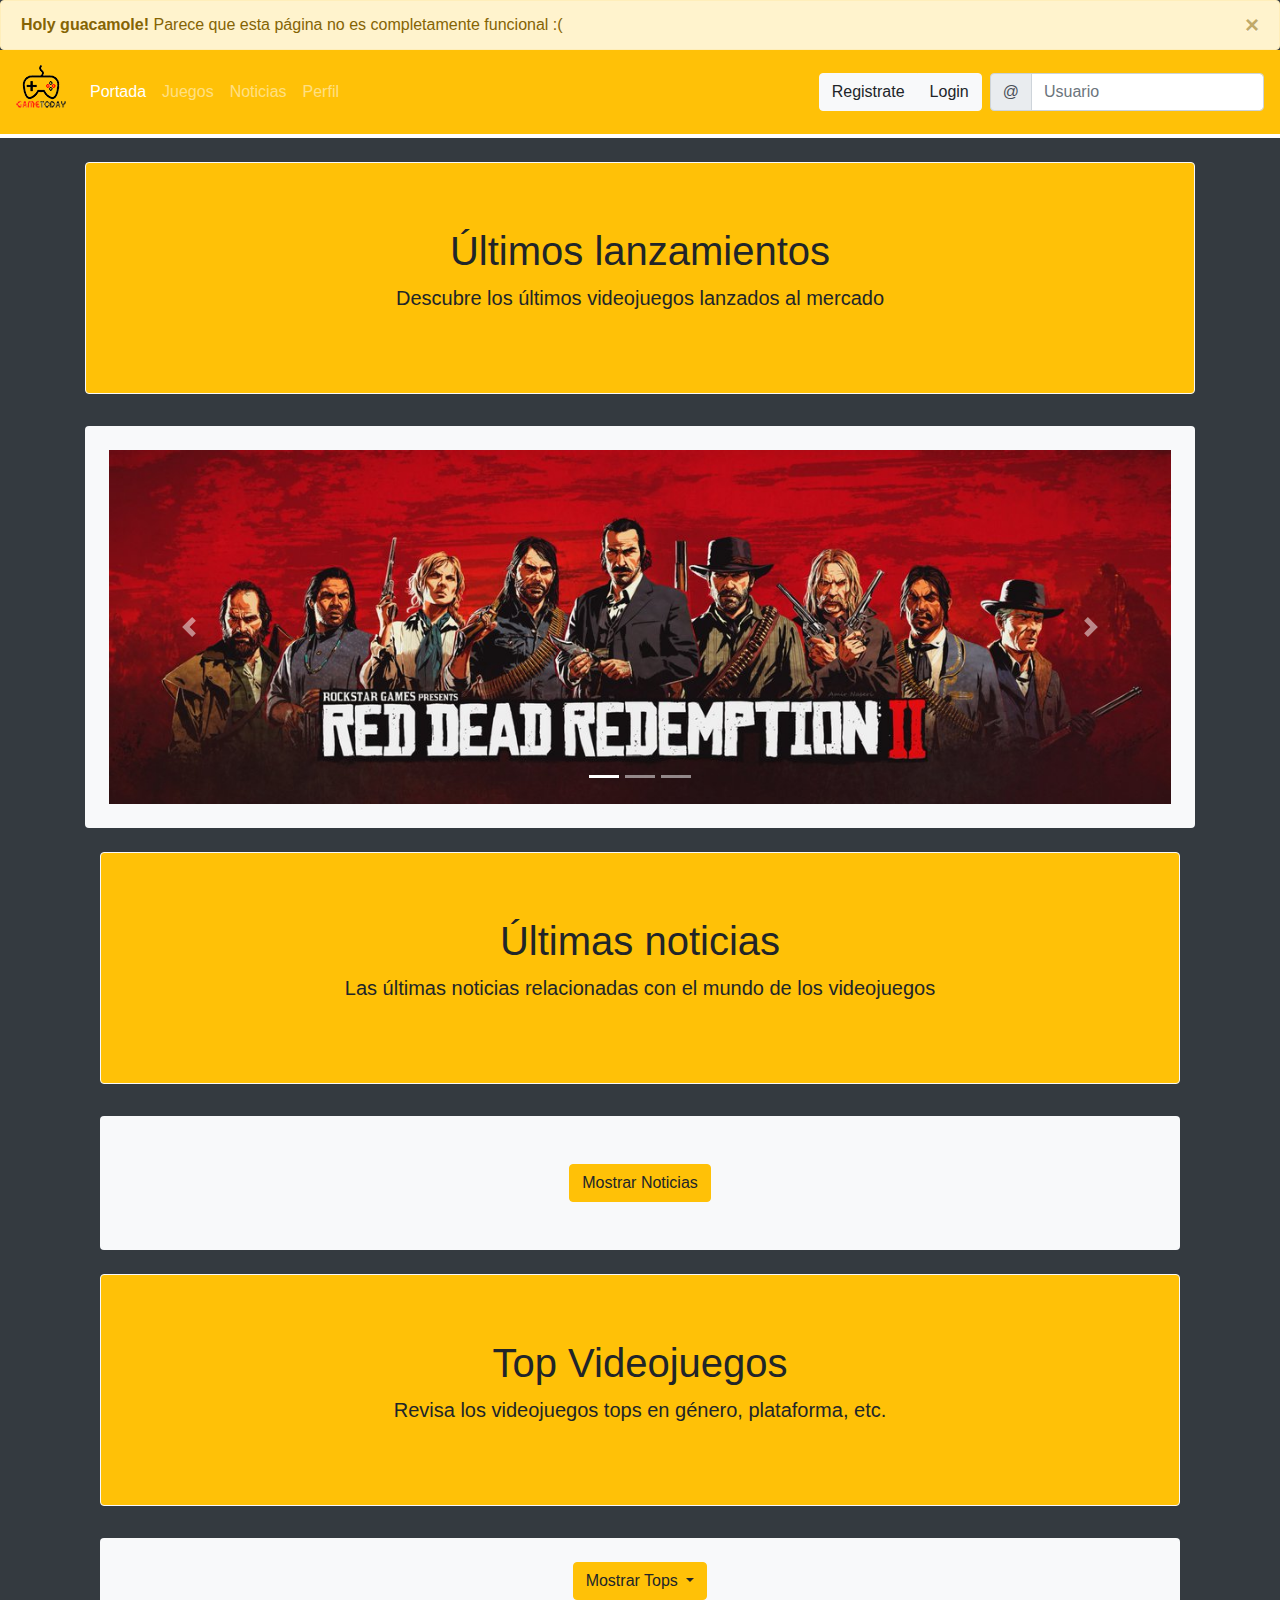
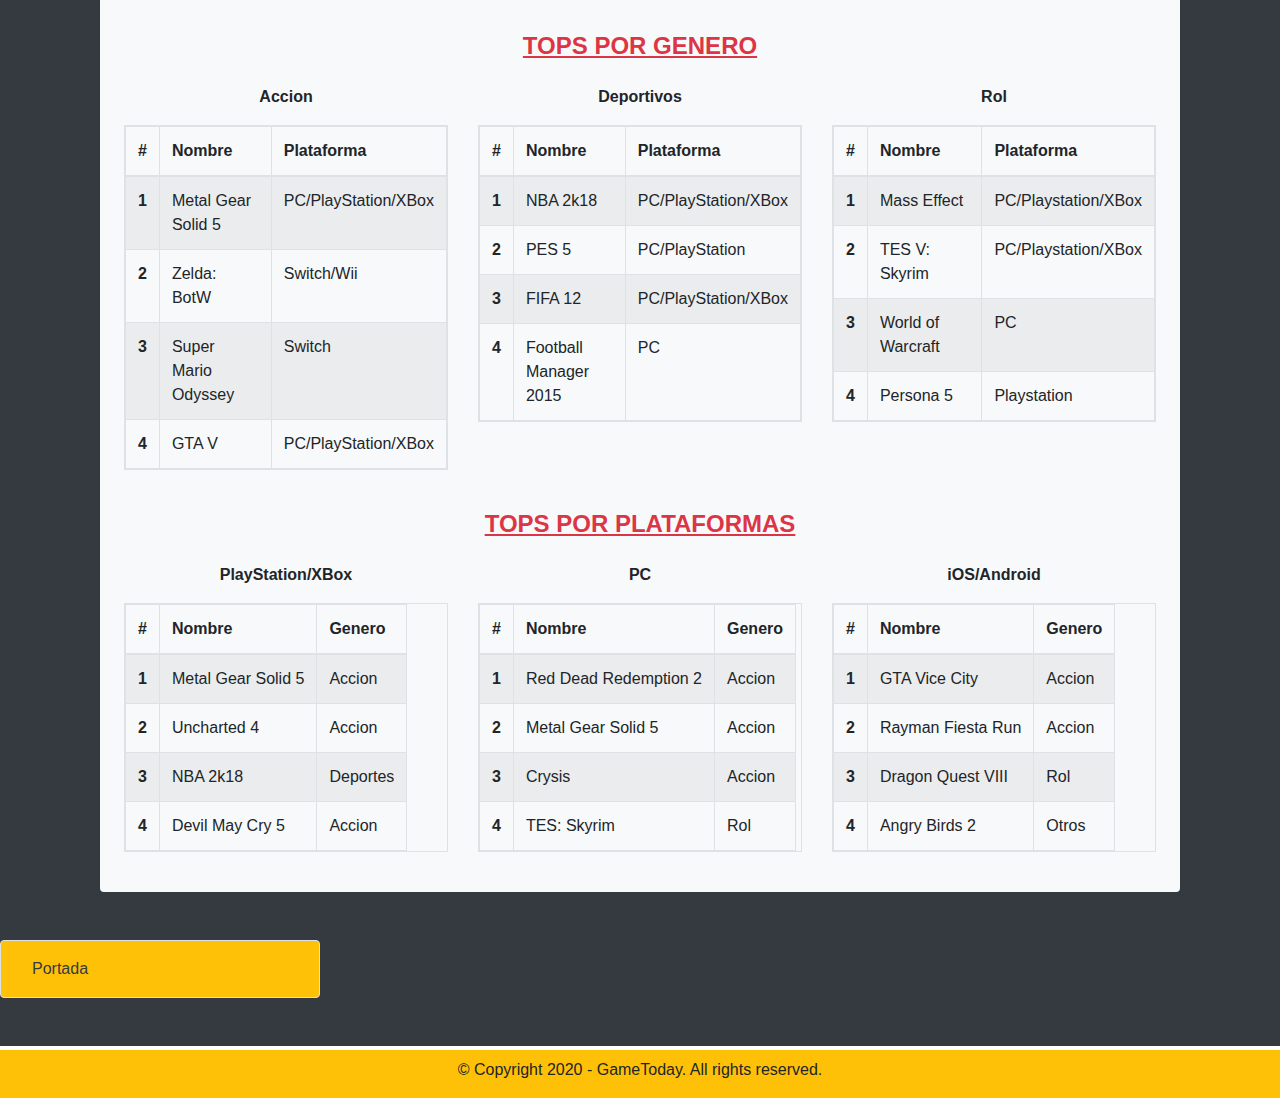
<file: index.html>
<!doctype html>
<html lang="en">

  <head>

    <!-- Required meta tags -->

    <meta charset="utf-8">
    <meta name="viewport" content="width=device-width, initial-scale=1, shrink-to-fit=no">

    <!-- Bootstrap CSS -->

    <link rel="stylesheet" href="https://stackpath.bootstrapcdn.com/bootstrap/4.4.1/css/bootstrap.min.css" integrity="sha384-Vkoo8x4CGsO3+Hhxv8T/Q5PaXtkKtu6ug5TOeNV6gBiFeWPGFN9MuhOf23Q9Ifjh" crossorigin="anonymous">

    <title>GameToday</title>

    <!-- Optional JavaScript -->
    <!-- jQuery first, then Popper.js, then Bootstrap JS -->
    <script src="https://code.jquery.com/jquery-3.4.1.slim.min.js" integrity="sha384-J6qa4849blE2+poT4WnyKhv5vZF5SrPo0iEjwBvKU7imGFAV0wwj1yYfoRSJoZ+n" crossorigin="anonymous"></script>
    <script src="https://cdn.jsdelivr.net/npm/popper.js@1.16.0/dist/umd/popper.min.js" integrity="sha384-Q6E9RHvbIyZFJoft+2mJbHaEWldlvI9IOYy5n3zV9zzTtmI3UksdQRVvoxMfooAo" crossorigin="anonymous"></script>
    <script src="https://stackpath.bootstrapcdn.com/bootstrap/4.4.1/js/bootstrap.min.js" integrity="sha384-wfSDF2E50Y2D1uUdj0O3uMBJnjuUD4Ih7YwaYd1iqfktj0Uod8GCExl3Og8ifwB6" crossorigin="anonymous"></script>

    <link rel="stylesheet" href="css/estilo.css">

    <script src="javascript.js" defer></script>
  	</head>

	<body>

  	    <div class="bg-dark">

  	    	<!-- ALERT - Alerta que avisa de la no funcionabilidad de la página y que puede ser desechada -->

  	    	<div class="alert alert-warning alert-dismissible fade show mb-0" role="alert">
			  <strong>Holy guacamole!</strong> Parece que esta página no es completamente funcional :(
			  <button type="button" class="close" data-dismiss="alert" aria-label="Close">
			    <span aria-hidden="true">&times;</span>
			  </button>
			</div>

			<div class="bs-example">

				<!-- NAVBAR - Barra de navegación de la web -->

    			<nav class="navbar navbar-expand-md navbar-dark bg-warning">

        			<a href="index.html" class="navbar-brand"><h1 class="text-hide" style="background-image: url('img/home.png'); width: 50px; height: 50px;">GameToday</h1></a>

        			<!-- COLLAPSE - Al reducir el ancho de la pantalla lo suficiente, aparece un botón toggler para mostrar el menú de navegación -->

        			<button type="button" class="navbar-toggler" data-toggle="collapse" data-target="#navbarCollapse">

            			<span class="navbar-toggler-icon"></span>

        			</button>

        			<div class="collapse navbar-collapse" id="navbarCollapse">

           				<div class="navbar-nav">

           					<!-- NAV - Elemento de navegación que te redirige en este caso a la página de Portada -->

    						<!-- TOOLTIP - Al pasar por encima de este link, se muestra un texto informativo de hacia donde se dirige -->

                			<a href="index.html" class="nav-item nav-link active" data-toggle="tooltip" data-placement="bottom" title="Ir a la pagina de portada">Portada</a>

                			<a href="juegos.html" class="nav-item nav-link" data-toggle="tooltip" data-placement="bottom" title="Ir a la pagina de juegos">Juegos</a>

                			<a href="noticias.html" class="nav-item nav-link" data-toggle="tooltip" data-placement="bottom" title="Ir a la pagina de noticias">Noticias</a>

                			<a href="perfil.html" class="nav-item nav-link" data-toggle="tooltip" data-placement="bottom" title="Ir a la pagina de perfil">Perfil</a>

            			</div>

            			<div class="navbar-nav ml-auto">

            				<!-- INPUT GROUP -->

            				<div class="input-group">

            					<!-- BUTTON GROUP - Los botones de Login y Registro están unidos -->

            					<div class="btn-group" role="group">

            						<!-- BUTTON - Al hacer click en este botón específico, te lleva a la página de registro -->

									<button type="button" class="btn btn-light" onClick="location.href='registro.html'" data-toggle="tooltip" data-placement="bottom" title="Ir a la pagina de registro">Registrate</button>

	                				<button type="button" class="btn btn-light mr-2" data-toggle="tooltip" data-placement="bottom" title="Loguearte">Login</button>

                				</div>	

            				</div>

        				</div>

        			    <form class="form-inline" action="">

    						<div class="input-group">

      							<div class="input-group-prepend">

        							<span class="input-group-text">@</span>

      							</div>

      							<!-- POPOVER - Al hacer click en el input para introducir el nombre de usuario, aparecerá un texto informativo, que se desechará al hacer click de nuevo en el input -->

      							<input type="text" class="form-control" data-toggle="popover" title="Login de usuario" data-content="Aqui tienes que poner el nombre de tu usuario. No funciona :)" placeholder="Usuario">

    						</div>

  						</form>

    			</nav>

    		</div>	

    		<div class="container">

    			<!-- JUMBOTRON - Indica la sección de la página en la que nos encontramos -->

				<div class="jumbotron bg-warning mt-4 text-center border border-light rounded">

        			<h1>Últimos lanzamientos</h1>

        			<p class="lead">Descubre los últimos videojuegos lanzados al mercado</p>

    			</div>

    			<div class="bg-light p-4 rounded">

    				<!-- CAROUSEL - Carrusel que muestra a simple vista cada uno de los últimos juegos en el mercado -->

					<div id="carouselExampleIndicators" class="carousel slide" data-ride="carousel">

						<ol class="carousel-indicators">

					    	<li data-target="#carouselExampleIndicators" data-slide-to="0" class="active"></li>

					    	<li data-target="#carouselExampleIndicators" data-slide-to="1"></li>

					    	<li data-target="#carouselExampleIndicators" data-slide-to="2"></li>

						</ol>

						<div class="carousel-inner">

					    	<div class="carousel-item active">

					    		<img class="d-block w-100" src="img/rdr2.png" alt="Red Dead Redemption 2">

					    	</div>

					    	<div class="carousel-item">

					    		<img class="d-block w-100" src="img/fifa20.png" alt="Fifa 2020">

					    	</div>

					    	<div class="carousel-item">

					    		<img class="d-block w-100" src="img/deathstranding.png" alt="Death Stranding">

					    	</div>

					  </div>

					  <a class="carousel-control-prev" href="#carouselExampleIndicators" role="button" data-slide="prev">
					    <span class="carousel-control-prev-icon" aria-hidden="true"></span>
					    <span class="sr-only">Previous</span>
					  </a>
					  <a class="carousel-control-next" href="#carouselExampleIndicators" role="button" data-slide="next">
					    <span class="carousel-control-next-icon" aria-hidden="true"></span>
					    <span class="sr-only">Next</span>
					  </a>
				</div>
    		</div>
    		   <div class="container">
				<div class="jumbotron bg-warning mt-4 text-center border border-light rounded">
        			<h1>Últimas noticias</h1>
        			<p class="lead">Las últimas noticias relacionadas con el mundo de los videojuegos</p>
    			</div>
    			<div class="bg-light p-4 rounded">
    				<div class="row">
    					  <div class="col-auto mx-auto my-4">

    					  	<!-- COLLAPSE - Al pulsar en el botón, aparece el div con noticias -->

    						<button class="btn btn-warning" type="button" data-toggle="collapse" data-target="#divNoticias" aria-expanded="false" aria-controls="collapseExample">
   								Mostrar Noticias
							</button>
    					</div>
    				</div>	
    				<div class="row collapse" id="divNoticias">

    					<div class="col-auto">
							<div class="card bg-warning" style="width: 20rem;">
							  <img class="card-img-top" src="img/card.png" alt="Card image cap">
							  <div class="card-body">
							    <p class="card-text border bg-light text-center font-weight-bold">DOOM Eternal promete más contenidos tras el lanzamiento además de sus DLC</p>
							    <div class="mb-2">

							    	<!-- BADGES - Etiquetas que en este caso informan de la categoría de la noticia en cuestión -->

							    	<span class="badge badge-danger">PC</span>
							    	<span class="badge badge-success">Accion</span>
							    	<span class="badge badge-pill badge-primary">Avance</span>
							    </div>							    
							    <a href="" class="btn btn-light border text-center">Ver más</a>
							  </div>
							</div>
						</div>
    					<div class="col-auto">

    						<!-- CARD - Cada uno de los iconos de noticias están incluidas en un elemento card -->

							<div class="card bg-warning" style="width: 20rem;">
							  <img class="card-img-top" src="img/card.png" alt="Card image cap">
							  <div class="card-body">
							    <p class="card-text border bg-light text-center font-weight-bold">Una prueba de Call of Duty: Modern Warfare sugiere cierta ventaja en los jugadores que usan mando</p>
							    <div class="mb-2">
							    	<span class="badge badge-danger">Playstation</span>
							    	<span class="badge badge-success">Accion</span>
							    	<span class="badge badge-pill badge-primary">Noticia</span>
							    </div>							    
							    <a href="" class="btn btn-light text-center bordes">Ver más</a>
							  </div>
							</div>
						</div>
    					<div class="col-auto">
							<div class="card bg-warning" style="width: 20rem;">
							  <img class="card-img-top" src="img/card.png" alt="Card image cap">
							  <div class="card-body">
							    <p class="card-text border bg-light text-center font-weight-bold">Los fans de Los Sims 4 rinden homenaje a uno de sus modders más queridos que falleció</p>
							    <div class="mb-2">
							    	<span class="badge badge-danger">PC</span>
							    	<span class="badge badge-success">Simulacion</span>
							    	<span class="badge badge-pill badge-primary">Evento</span>
							    </div>							    
							    <a href="" class="btn btn-light text-center border">Ver más</a>
							  </div>
							</div>
						</div>												
					</div>
					<div class="row mt-4 collapse" id="divNoticias">
    					<div class="col-auto">
							<div class="card bg-warning" style="width: 20rem;">
							  <img class="card-img-top" src="img/card.png" alt="Card image cap">
							  <div class="card-body">
							    <p class="card-text border bg-light text-center font-weight-bold">7 creadores de videojuegos frustrados que protagonizaron polémicas en la industria</p>
							    <div class="mb-2">
							    	<span class="badge badge-danger">Multi</span>
							    	<span class="badge badge-success">Varios</span>
							    	<span class="badge badge-pill badge-primary">Top</span>
							    </div>							    
							    <a href="" class="btn btn-light text-center border">Ver más</a>
							  </div>
							</div>
						</div>
    					<div class="col-auto">
							<div class="card bg-warning" style="width: 20rem;">
							  <img class="card-img-top" src="img/card.png" alt="Card image cap">
							  <div class="card-body">
							    <p class="card-text border bg-light text-center font-weight-bold">¿Un FPS de Alien dirigido por Cliff Bleszinski? El creador de Gears of War detalla cómo iba a ser el juego</p>
							    <div class="mb-2">
							    	<span class="badge badge-danger">XBox</span>
							    	<span class="badge badge-success">Accion</span>
							    	<span class="badge badge-pill badge-primary">Rumor</span>
							    </div>							    
							    <a href="" class="btn btn-light text-center border">Ver más</a>
							  </div>
							</div>
						</div>
    					<div class="col-auto">
							<div class="card bg-warning" style="width: 20rem;">
							  <img class="card-img-top" src="img/card.png" alt="Card image cap">
							  <div class="card-body">
							    <p class="card-text border bg-light text-center font-weight-bold">A la espera de un nuevo juego de Batman, así de bien puede llegar a verse ahora Arkham Knight</p>
							    <div class="mb-2">
							    	<span class="badge badge-danger">Playstation</span>
							    	<span class="badge badge-success">Rol</span>
							    	<span class="badge badge-pill badge-primary">Avance</span>
							    </div>
							    <a href="" class="btn btn-light text-center border">Ver más</a>
							  </div>
							</div>
						</div>												
					</div>					
        		</div>
    		</div>

    		<div class="container">
				<div class="jumbotron bg-warning mt-4 text-center border border-light rounded">
        			<h1>Top Videojuegos</h1>
        			<p class="lead">Revisa los videojuegos tops en género, plataforma, etc.</p>
    			</div>
    			<div class="bg-light p-4 rounded">
    				<div class="row justify-content-center">
						<div class="btn-group mb-2">

						  <!-- DROPDOWN - Al pinchar en el botón aparece una lista desplegable para seleccionar qué tabla ver -->

						  <button type="button" class="btn btn-warning dropdown-toggle" data-toggle="dropdown" aria-haspopup="true" aria-expanded="false">
						    Mostrar Tops
						  </button>
						  <div class="dropdown-menu">
						    <button type="button" class="dropdown-item" id="porGenero">Por Genero</button>
						    <button type="button" class="dropdown-item" id="porPlataforma">Por Plataforma</button>
						  </div>
						</div>
    				</div>

    				<div id="topsGenero">
	    				<div class="row-12">
	    					<h4 class="text-center text-danger font-weight-bold my-4"><u>TOPS POR GENERO</u></h4>
	    				</div>

	    				<div class="row">
	    					<div class="col-4">
	    						<p class="font-weight-bold text-center">Accion</p>

	    						<!-- TABLA - Tabla Bootstrap que muestra videojuegos -->

								<table class="table table-responsive table-hover table-striped table-bordered" id="tabla1">
								  <thead>
								    <tr>
								      <th scope="col">#</th>
								      <th scope="col">Nombre</th>
								      <th scope="col">Plataforma</th>
								    </tr>
								  </thead>
								  <tbody>
								    <tr>
								      <th scope="row">1</th>
								      <td>Metal Gear Solid 5</td>
								      <td>PC/PlayStation/XBox</td>

								    </tr>
								    <tr>
								      <th scope="row">2</th>
								      <td>Zelda: BotW</td>
								      <td>Switch/Wii</td>

								    </tr>
								    <tr>
								      <th scope="row">3</th>
								      <td>Super Mario Odyssey</td>
								      <td>Switch</td>
								    </tr>
									    <tr>
									      <th scope="row">4</th>
									      <td>GTA V</td>
									      <td>PC/PlayStation/XBox</td>
									    </tr>								    
								  </tbody>
								</table>
							</div>
	    					<div class="col-4">
	    						<p class="font-weight-bold text-center">Deportivos</p>
								<table class="table table-responsive table-hover table-striped table-bordered" id="tabla2">
								  <thead>
								    <tr>
								      <th scope="col">#</th>
								      <th scope="col">Nombre</th>
								      <th scope="col">Plataforma</th>
								    </tr>
								  </thead>
								  <tbody>
								    <tr>
								      <th scope="row">1</th>
								      <td>NBA 2k18</td>
								      <td>PC/PlayStation/XBox</td>
								    </tr>
								    <tr>
								      <th scope="row">2</th>
								      <td>PES 5</td>
								      <td>PC/PlayStation</td>
								    </tr>
								    <tr>
								      <th scope="row">3</th>
								      <td>FIFA 12</td>
								      <td>PC/PlayStation/XBox</td>
								    </tr>
									    <tr>
									      <th scope="row">4</th>
									      <td>Football Manager 2015</td>
									      <td>PC</td>
									    </tr>								    
								  </tbody>
								</table>
							</div>	
	    					<div class="col-4">
	    						<p class="font-weight-bold text-center">Rol</p>
								<table class="table table-responsive table-hover table-striped table-bordered" id="tabla3">
								  <thead>
								    <tr>
								      <th scope="col">#</th>
								      <th scope="col">Nombre</th>
								      <th scope="col">Plataforma</th>
								    </tr>
								  </thead>
								  <tbody>
								    <tr>
								      <th scope="row">1</th>
								      <td>Mass Effect</td>
								      <td>PC/Playstation/XBox</td>
								    </tr>
								    <tr>
								      <th scope="row">2</th>
								      <td>TES V: Skyrim</td>
								      <td>PC/Playstation/XBox</td>
								    </tr>
								    <tr>
								      <th scope="row">3</th>
								      <td>World of Warcraft</td>
								      <td>PC</td>
								    </tr>
									    <tr>
									      <th scope="row">4</th>
									      <td>Persona 5</td>
									      <td>Playstation</td>
									    </tr>								    
								  </tbody>
								</table>
							</div>											
						</div>    					
    				</div>

    				<div id="topsPlataforma">
		   				<div class="row-12">

		   						<!-- UTILIDADES DE TEXTO - Se han utilizado varias utilidades de texto, por ejemplo, en este h4 -->

		    					<h4 class="text-center text-danger font-weight-bold my-4"><u>TOPS POR PLATAFORMAS</u></h4>
		    				</div>
		    				<div class="row">
		    					<div class="col-4">
	    							<p class="font-weight-bold text-center">PlayStation/XBox</p>		    						
									<table class="table table-responsive table-hover table-striped table-bordered" id="tabla1">
									  <thead>
									    <tr>
									      <th scope="col">#</th>
									      <th scope="col">Nombre</th>
									      <th scope="col">Genero</th>
									    </tr>
									  </thead>
									  <tbody>
									    <tr>
									      <th scope="row">1</th>
									      <td>Metal Gear Solid 5</td>
									      <td>Accion</td>

									    </tr>
									    <tr>
									      <th scope="row">2</th>
									      <td>Uncharted 4</td>
									      <td>Accion</td>

									    </tr>
									    <tr>
									      <th scope="row">3</th>
									      <td>NBA 2k18</td>
									      <td>Deportes</td>
									    </tr>
									    <tr>
									      <th scope="row">4</th>
									      <td>Devil May Cry 5</td>
									      <td>Accion</td>
									    </tr>									    
									  </tbody>
									</table>
								</div>
		    					<div class="col-4">
	    							<p class="font-weight-bold text-center">PC</p>		    						
									<table class="table table-responsive table-hover table-striped table-bordered" id="tabla2">
									  <thead>
									    <tr>
									      <th scope="col">#</th>
									      <th scope="col">Nombre</th>
									      <th scope="col">Genero</th>
									    </tr>
									  </thead>
									  <tbody>
									    <tr>
									      <th scope="row">1</th>
									      <td>Red Dead Redemption 2</td>
									      <td>Accion</td>
									    </tr>
									    <tr>
									      <th scope="row">2</th>
									      <td>Metal Gear Solid 5</td>
									      <td>Accion</td>
									    </tr>
									    <tr>
									      <th scope="row">3</th>
									      <td>Crysis</td>
									      <td>Accion</td>
									    </tr>
									    <tr>
									      <th scope="row">4</th>
									      <td>TES: Skyrim</td>
									      <td>Rol</td>
									    </tr>									    
									  </tbody>
									</table>
								</div>	
		    					<div class="col-4">		    						
	    							<p class="font-weight-bold text-center">iOS/Android</p>		    						
									<table class="table table-responsive table-hover table-striped table-bordered" id="tabla3">
									  <thead>
									    <tr>
									      <th scope="col">#</th>
									      <th scope="col">Nombre</th>
									      <th scope="col">Genero</th>
									    </tr>
									  </thead>
									  <tbody>
									    <tr>
									      <th scope="row">1</th>
									      <td>GTA Vice City</td>
									      <td>Accion</td>
									    </tr>
									    <tr>
									      <th scope="row">2</th>
									      <td>Rayman Fiesta Run</td>
									      <td>Accion</td>
									    </tr>
									    <tr>
									      <th scope="row">3</th>
									      <td>Dragon Quest VIII</td>
									      <td>Rol</td>
									    </tr>
									    <tr>
									      <th scope="row">4</th>
									      <td>Angry Birds 2</td>
									      <td>Otros</td>
									    </tr>									    
									  </tbody>
									</table>
								</div>											
							</div>		
    				</div>
 			
        		</div>
    		</div>
		</div>

			<!-- BREADCRUMB - Guía de en qué parte de la navegación de la página estás, con links directos a la parte de donde proviene la página actual -->

			<!-- UTILIDAD DE BORDE - Se ha usado la utilidad de borde en diferentes partes, como por ejemplo, en el breadcrumb -->

			<!-- TAMAÑO DE COLUMNA POR CADA RESPONSIVE BREAKPOINT - Se ha usado el breadcrumb para especificar un tamaño de columna específico por determinados tamaños de pantalla -->

			<!-- MARGIN Y PADDING POR CADA RESPONSIVE BREAKPOINT - Se ha usado el breadcrumb para especificar un margin y padding específicos por determinados tamaños de pantalla -->

			<div aria-label="breadcrumb border border-light rounded col-xl-3 col-lg-3 col-md-4 col-sm-5 col-7">
			  <ol class="breadcrumb p-1 p-xl-3 p-lg-3 p-md-2 p-sm-2 my-4 my-xl-5 my-lg-4 my-md-3 my-sm-3 bg-warning border col-xl-3 col-lg-3 col-md-4 col-sm-5 col-7">
			    <li class="breadcrumb-item active"><a href="index.html" class="text-dark col-auto">Portada</a></li>
			  </ol>
			</div>			

		<footer class="mainfooter bg-warning mt-4 col-md-12">
			<div class="row">
				<div class="col-md-12 mt-2">
					<p class="text-center">&copy; Copyright 2020 - GameToday.  All rights reserved.</p>
				</div>
			</div>
		</footer>

	</body>
</html>
</file>
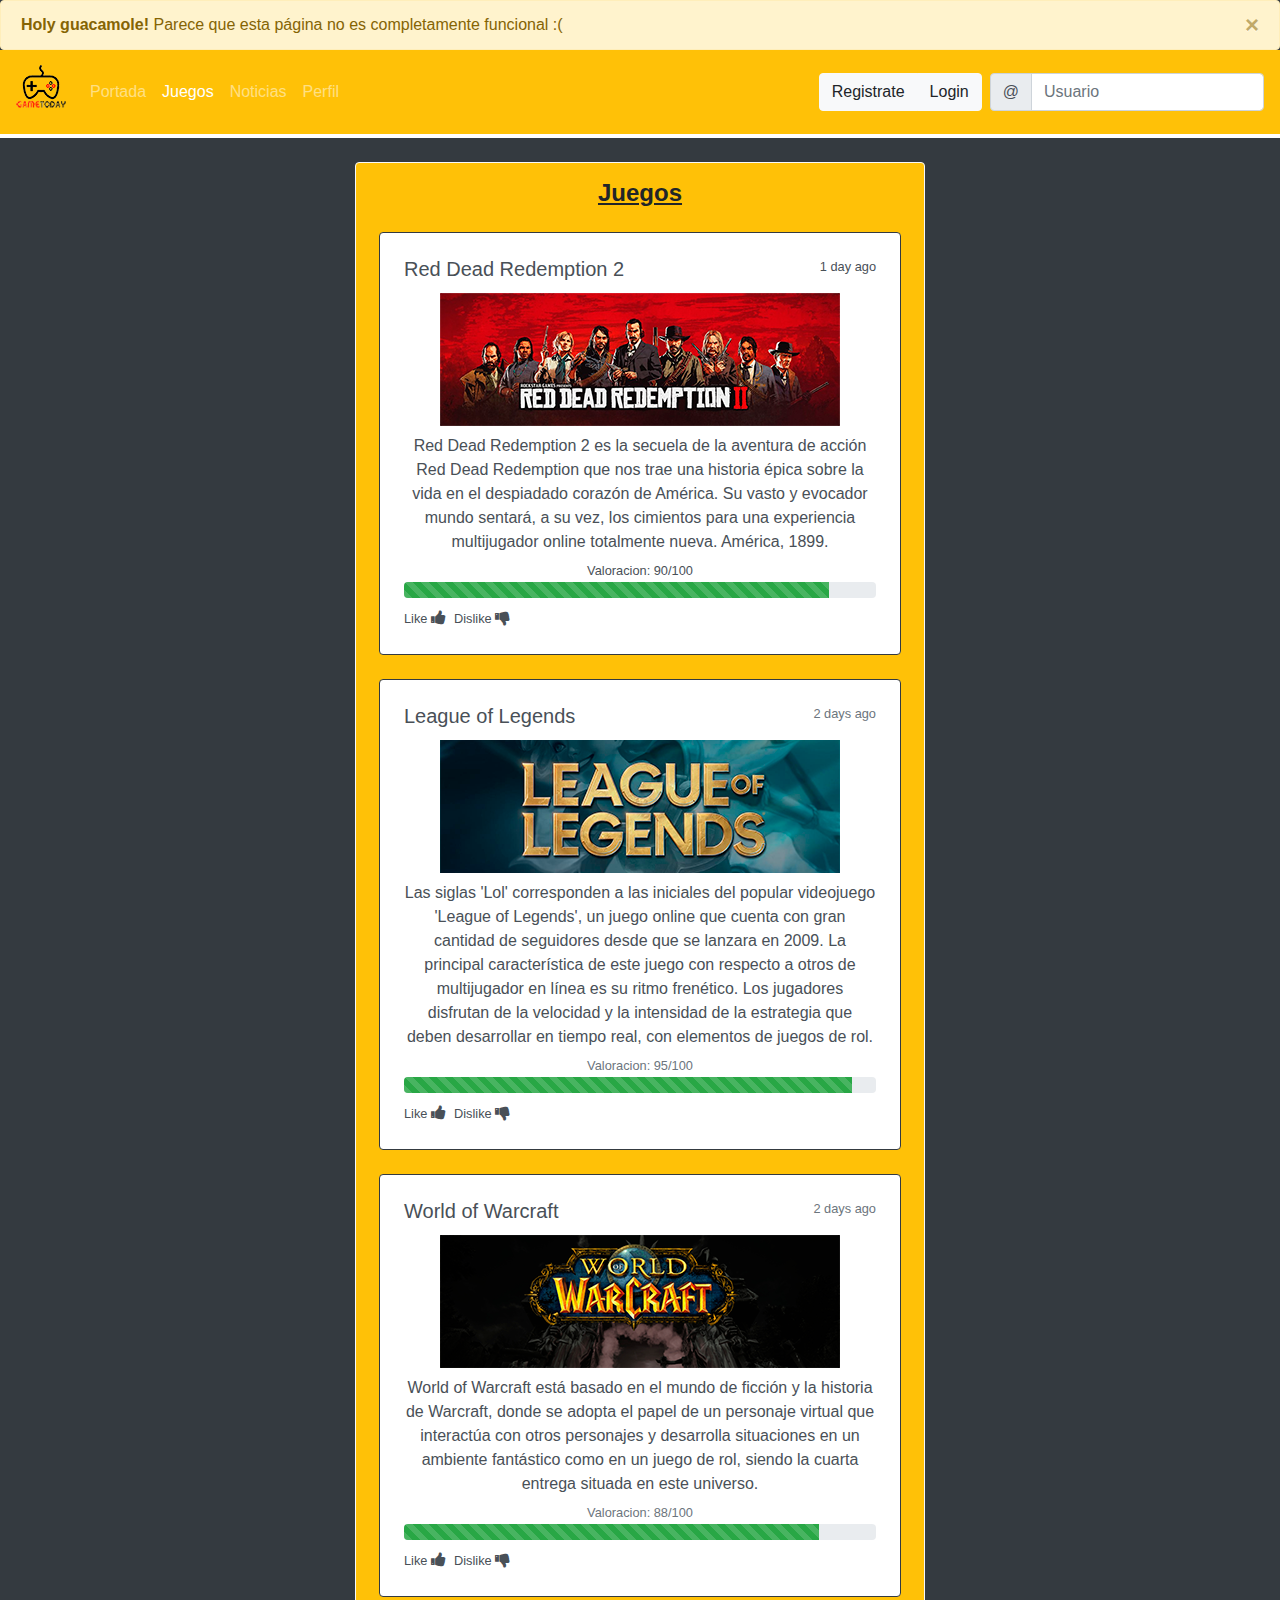
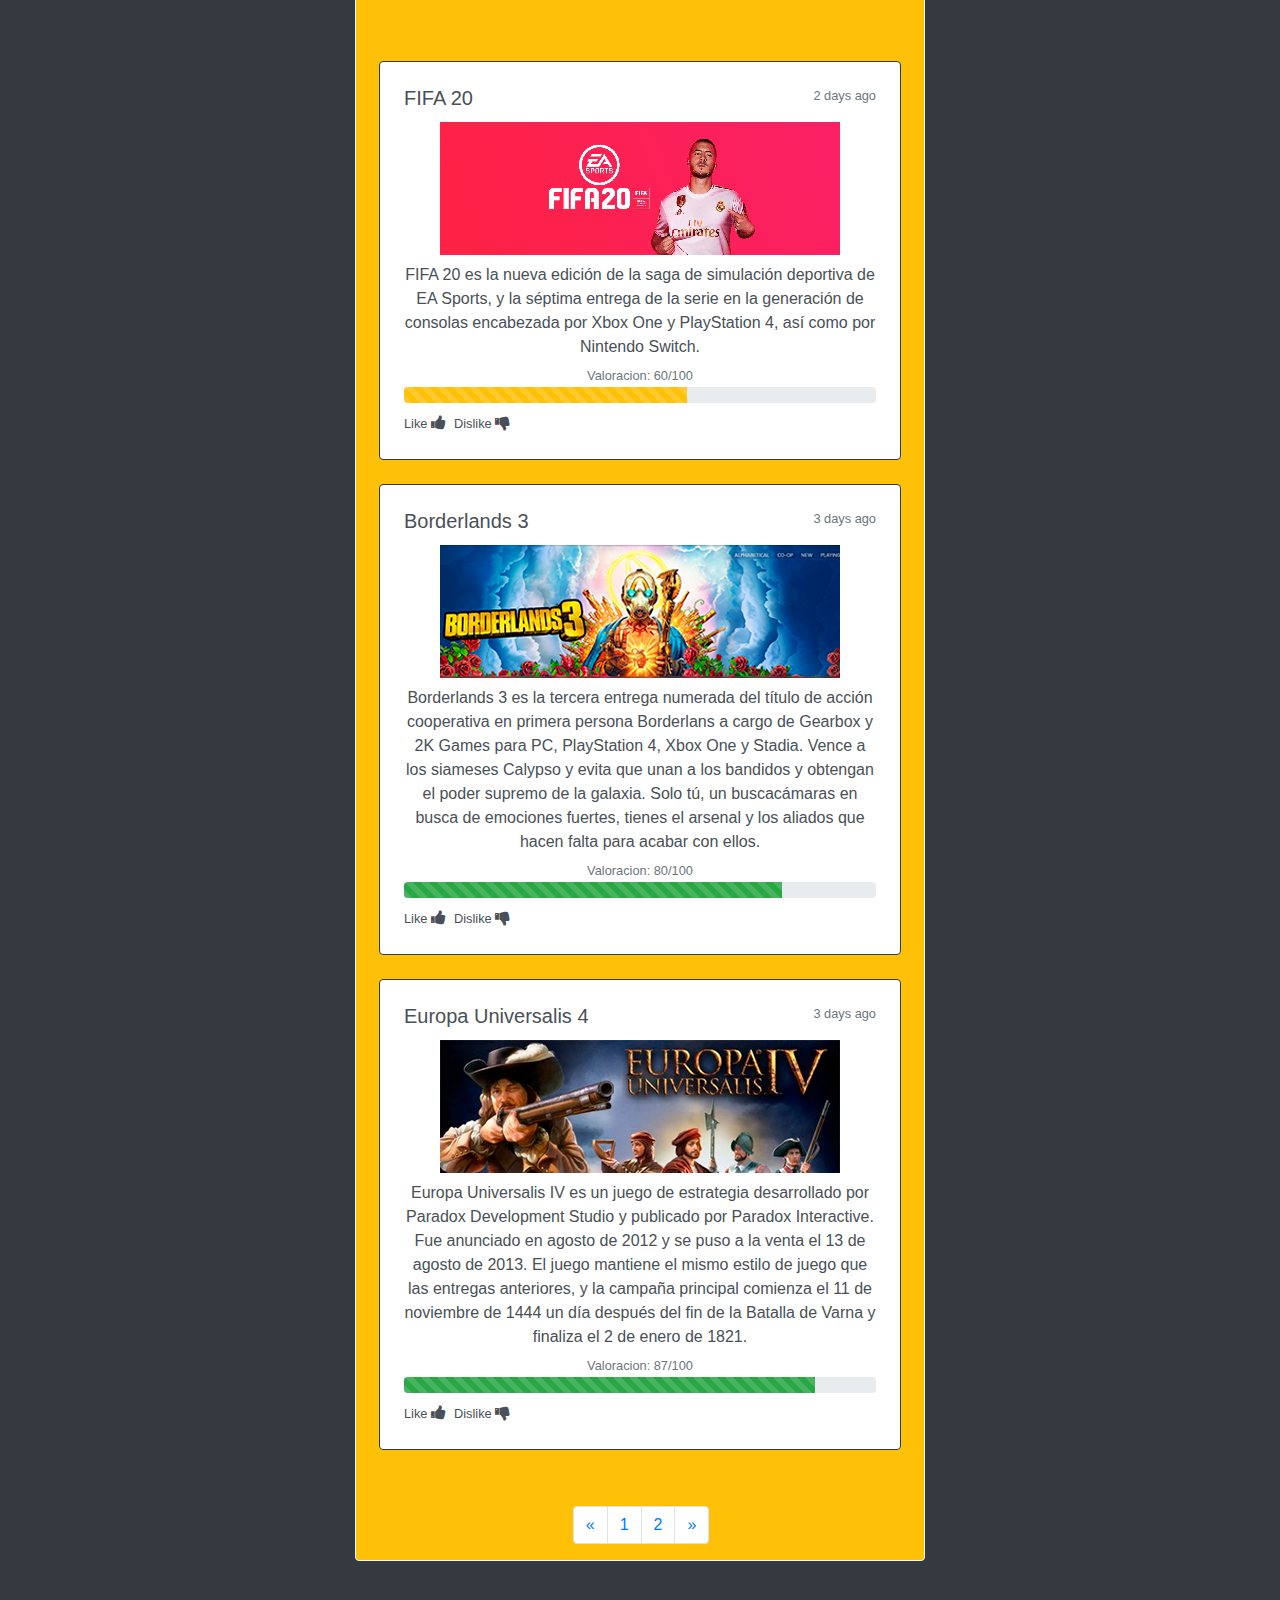
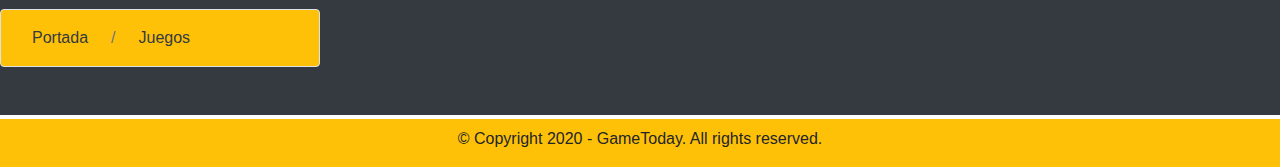
<file: juegos.html>
<!doctype html>
<html lang="en">

  <head>

    <!-- Required meta tags -->

    <meta charset="utf-8">
    <meta name="viewport" content="width=device-width, initial-scale=1, shrink-to-fit=no">

    <!-- Bootstrap CSS -->

    <link rel="stylesheet" href="https://stackpath.bootstrapcdn.com/bootstrap/4.4.1/css/bootstrap.min.css" integrity="sha384-Vkoo8x4CGsO3+Hhxv8T/Q5PaXtkKtu6ug5TOeNV6gBiFeWPGFN9MuhOf23Q9Ifjh" crossorigin="anonymous">

    <title>GameToday</title>

    <!-- Optional JavaScript -->
    <!-- jQuery first, then Popper.js, then Bootstrap JS -->

    <script src="https://code.jquery.com/jquery-3.4.1.slim.min.js" integrity="sha384-J6qa4849blE2+poT4WnyKhv5vZF5SrPo0iEjwBvKU7imGFAV0wwj1yYfoRSJoZ+n" crossorigin="anonymous"></script>
    <script src="https://cdn.jsdelivr.net/npm/popper.js@1.16.0/dist/umd/popper.min.js" integrity="sha384-Q6E9RHvbIyZFJoft+2mJbHaEWldlvI9IOYy5n3zV9zzTtmI3UksdQRVvoxMfooAo" crossorigin="anonymous"></script>
    <script src="https://stackpath.bootstrapcdn.com/bootstrap/4.4.1/js/bootstrap.min.js" integrity="sha384-wfSDF2E50Y2D1uUdj0O3uMBJnjuUD4Ih7YwaYd1iqfktj0Uod8GCExl3Og8ifwB6" crossorigin="anonymous"></script>
    <link rel="stylesheet" href="css/estilo.css">
    <script src="javascript.js" defer></script>
    <link rel="stylesheet" href="https://cdnjs.cloudflare.com/ajax/libs/font-awesome/4.7.0/css/font-awesome.min.css">

  	</head>

	<body>

  	    <div class="bg-dark">

  	    	<!-- ALERT - Alerta que avisa de la no funcionabilidad de la página y que puede ser desechada -->

  	    	<div class="alert alert-warning alert-dismissible fade show mb-0" role="alert">
			  <strong>Holy guacamole!</strong> Parece que esta página no es completamente funcional :(
			  <button type="button" class="close" data-dismiss="alert" aria-label="Close">
			    <span aria-hidden="true">&times;</span>
			  </button>
			</div>

			<div class="bs-example">

				<!-- NAVBAR - Barra de navegación de la web -->

    			<nav class="navbar navbar-expand-md navbar-dark bg-warning">

        			<a href="index.html" class="navbar-brand"><h1 class="text-hide" style="background-image: url('img/home.png'); width: 50px; height: 50px;">GameToday</h1></a>

					<!-- COLLAPSE - Al reducir el ancho de la pantalla lo suficiente, aparece un botón toggler para mostrar el menú de navegación -->

        			<button type="button" class="navbar-toggler" data-toggle="collapse" data-target="#navbarCollapse">

            			<span class="navbar-toggler-icon"></span>

        			</button>

        			<div class="collapse navbar-collapse" id="navbarCollapse">

           				<div class="navbar-nav">

           					<!-- NAV - Elemento de navegación que te redirige en este caso a la página de Portada -->

                			<a href="index.html" class="nav-item nav-link" data-toggle="tooltip" data-placement="bottom" title="Ir a la pagina de portada">Portada</a>

                			<a href="juegos.html" class="nav-item nav-link active" data-toggle="tooltip" data-placement="bottom" title="Ir a la pagina de juegos">Juegos</a>

                			<a href="noticias.html" class="nav-item nav-link" data-toggle="tooltip" data-placement="bottom" title="Ir a la pagina de noticias">Noticias</a>

                			<a href="perfil.html" class="nav-item nav-link" data-toggle="tooltip" data-placement="bottom" title="Ir a la pagina de perfil">Perfil</a>

            			</div>

            			<div class="navbar-nav ml-auto">

            				<!-- INPUT GROUP -->

            				<div class="input-group">

            					<!-- BUTTON GROUP - Los botones de Login y Registro están unidos -->

            					<div class="btn-group" role="group">

            						<!-- BUTTON - Al hacer click en este botón específico, te lleva a la página de registro -->

									<button type="button" class="btn btn-light" onClick="location.href='registro.html'" data-toggle="tooltip" data-placement="bottom" title="Ir a la pagina de registro">Registrate</button>

	                				<button type="button" class="btn btn-light mr-2" data-toggle="tooltip" data-placement="bottom" title="Loguearte">Login</button>

                				</div>	

            				</div>

        				</div>

        			    <form class="form-inline" action="">

    						<div class="input-group">

      							<div class="input-group-prepend">

        							<span class="input-group-text">@</span>

      							</div>

      							<input type="text" class="form-control" data-toggle="popover" title="Login de usuario" data-content="Aqui tienes que poner el nombre de tu usuario. No funciona :)" placeholder="Usuario">

    						</div>

  						</form>

    			</nav>

          <div class="container mt-4">
            <div class="row">
              <div class="col-md-3">

              </div>
              <div class="col-md-6 bg-warning text-center border border-light rounded">
                <h4 class="font-weight-bold my-3"><u>Juegos</u></h4>
					<div class="list-group mb-4 p-2" id="pagina1">
					  <button class="list-group-item list-group-item-action flex-column align-items-start border border-dark rounded p-4 mb-4">
					    <div class="d-flex w-100 justify-content-between">
					      <h5 class="mb-1">Red Dead Redemption 2</h5>						      
					      <small>1 day ago</small>
					    </div>
					    <img src="img/rdr2small.png" class="my-2 img-fluid"></img>
					    <p class="mb-1">Red Dead Redemption 2 es la secuela de la aventura de acción Red Dead Redemption que nos trae una historia épica sobre la vida en el despiadado corazón de América. Su vasto y evocador mundo sentará, a su vez, los cimientos para una experiencia multijugador online totalmente nueva. América, 1899.</p>
					    <small>Valoracion: 90/100</small>

					    <!-- PROGRESS - Barra de progreso que informa gráficamente de la puntuación de este videojuego -->

					    <div class="progress">
  							<div class="progress-bar progress-bar-striped bg-success" role="progressbar" style="width: 90%" aria-valuenow="25" aria-valuemin="0" aria-valuemax="100"></div>
						</div>
						<div class="d-flex justify-content-start mt-2">
						    <div class="mr-2">

						    	<!-- ICONOS - Iconos de like y dislike, soportados por bootstrap -->

						    	<small>Like  </small><i class="fa fa-thumbs-up"></i>
						    </div>
						    <div>	
						    	<small>Dislike  </small><i class="fa fa-thumbs-down"></i>
						    </div>	
						</div>  						
					  </button>
					  <button class="list-group-item list-group-item-action flex-column align-items-start border border-dark rounded p-4 mb-4">
					    <div class="d-flex w-100 justify-content-between">
					      <h5 class="mb-1">League of Legends</h5>							      
					      <small class="text-muted">2 days ago</small>
					    </div>
					    <img src="img/lolsmall.png" class="my-2 img-fluid"></img>
					    <p class="mb-1">Las siglas 'Lol' corresponden a las iniciales del popular videojuego 'League of Legends', un juego online que cuenta con gran cantidad de seguidores desde que se lanzara en 2009. La principal característica de este juego con respecto a otros de multijugador en línea es su ritmo frenético. Los jugadores disfrutan de la velocidad y la intensidad de la estrategia que deben desarrollar en tiempo real, con elementos de juegos de rol.</p>
					    <small class="text-muted">Valoracion: 95/100</small>
					    <div class="progress">
  							<div class="progress-bar progress-bar-striped bg-success" role="progressbar" style="width: 95%" aria-valuenow="25" aria-valuemin="0" aria-valuemax="100"></div>
						</div>	
						<div class="d-flex justify-content-start mt-2">
						    <div class="mr-2">
						    	<small>Like  </small><i class="fa fa-thumbs-up"></i>
						    </div>
						    <div>	
						    	<small>Dislike  </small><i class="fa fa-thumbs-down"></i>
						    </div>	
						</div>  										    
					  </button>
					  <button class="list-group-item list-group-item-action flex-column align-items-start border border-dark rounded p-4 mb-4">
					    <div class="d-flex w-100 justify-content-between">
					      <h5 class="mb-1">World of Warcraft</h5>							      
					      <small class="text-muted">2 days ago</small>
					    </div>
					    <img src="img/wowsmall.png" class="my-2 img-fluid"></img>
					    <p class="mb-1">World of Warcraft está basado en el mundo de ficción y la historia de Warcraft, donde se adopta el papel de un personaje virtual que interactúa con otros personajes y desarrolla situaciones en un ambiente fantástico como en un juego de rol, siendo la cuarta entrega situada en este universo.</p>
					    <small class="text-muted">Valoracion: 88/100</small>
					    <div class="progress">
  							<div class="progress-bar progress-bar-striped bg-success" role="progressbar" style="width: 88%" aria-valuenow="25" aria-valuemin="0" aria-valuemax="100"></div>
						</div>
						<div class="d-flex justify-content-start mt-2">
						    <div class="mr-2">
						    	<small>Like  </small><i class="fa fa-thumbs-up"></i>
						    </div>
						    <div>	
						    	<small>Dislike  </small><i class="fa fa-thumbs-down"></i>
						    </div>	
						</div>   											    
					  </button>			  					  
					</div>   
					<div class="list-group mb-4 p-2" id="pagina2">
					  <button class="list-group-item list-group-item-action flex-column align-items-start border border-dark rounded p-4 mb-4">
					    <div class="d-flex w-100 justify-content-between">
					      <h5 class="mb-1">FIFA 20</h5>					      
					      <small class="text-muted">2 days ago</small>
					    </div>
					    <img src="img/fifa20small.png" class="my-2 img-fluid"></img>
					    <p class="mb-1">FIFA 20 es la nueva edición de la saga de simulación deportiva de EA Sports, y la séptima entrega de la serie en la generación de consolas encabezada por Xbox One y PlayStation 4, así como por Nintendo Switch.</p>
					    <small class="text-muted">Valoracion: 60/100</small>
					    <div class="progress">
  							<div class="progress-bar progress-bar-striped bg-warning" role="progressbar" style="width: 60%" aria-valuenow="25" aria-valuemin="0" aria-valuemax="100"></div>     							
						</div>	
							<div class="d-flex justify-content-start mt-2">
							    <div class="mr-2">
							    	<small>Like  </small><i class="fa fa-thumbs-up"></i>
							    </div>
							    <div>	
							    	<small>Dislike  </small><i class="fa fa-thumbs-down"></i>
							    </div>	
							</div>											    
					  </button>	
					  <button class="list-group-item list-group-item-action flex-column align-items-start border border-dark rounded p-4 mb-4">
					    <div class="d-flex w-100 justify-content-between">
					      <h5 class="mb-1">Borderlands 3</h5>							      
					      <small class="text-muted">3 days ago</small>
					    </div>
					    <img src="img/borderlands3small.png" class="my-2 img-fluid"></img>
					    <p class="mb-1">Borderlands 3 es la tercera entrega numerada del título de acción cooperativa en primera persona Borderlans a cargo de Gearbox y 2K Games para PC, PlayStation 4, Xbox One y Stadia. Vence a los siameses Calypso y evita que unan a los bandidos y obtengan el poder supremo de la galaxia. Solo tú, un buscacámaras en busca de emociones fuertes, tienes el arsenal y los aliados que hacen falta para acabar con ellos.</p>
					    <small class="text-muted">Valoracion: 80/100</small>
					    <div class="progress">
  							<div class="progress-bar progress-bar-striped bg-success" role="progressbar" style="width: 80%" aria-valuenow="25" aria-valuemin="0" aria-valuemax="100"></div>
						</div>	
						<div class="d-flex justify-content-start mt-2">
						    <div class="mr-2">
						    	<small>Like  </small><i class="fa fa-thumbs-up"></i>
						    </div>
						    <div>	
						    	<small>Dislike  </small><i class="fa fa-thumbs-down"></i>
						    </div>	
						</div>   										    
					  </button>
					  <button class="list-group-item list-group-item-action flex-column align-items-start border border-dark rounded p-4 mb-4">
					    <div class="d-flex w-100 justify-content-between">
					      <h5 class="mb-1">Europa Universalis 4</h5>						      
					      <small class="text-muted">3 days ago</small>
					    </div>
					    <img src="img/eu4small.png" class="my-2 img-fluid"></img>
					    <p class="mb-1">Europa Universalis IV es un juego de estrategia desarrollado por Paradox Development Studio y publicado por Paradox Interactive. Fue anunciado en agosto de 2012 y se puso a la venta el 13 de agosto de 2013. El juego mantiene el mismo estilo de juego que las entregas anteriores, y la campaña principal comienza el 11 de noviembre de 1444 un día después del fin de la Batalla de Varna y finaliza el 2 de enero de 1821.</p>
					    <small class="text-muted">Valoracion: 87/100</small>
					    <div class="progress">
  							<div class="progress-bar progress-bar-striped bg-success" role="progressbar" style="width: 87%" aria-valuenow="25" aria-valuemin="0" aria-valuemax="100"></div>
						</div>	
						<div class="d-flex justify-content-start mt-2">
						    <div class="mr-2">
						    	<small>Like  </small><i class="fa fa-thumbs-up"></i>
						    </div>
						    <div>	
						    	<small>Dislike  </small><i class="fa fa-thumbs-down"></i>
						    </div>	
						</div>   										    
					  </button>			  					  
					</div> 					   
					<div>

					  <!-- PAGINATION - Secciona los juegos en páginas, si clickas en la página 1 mostrará los juegos de la primera página, si clickas en el 2 mostrará los juegos de la segunda página -->	

					  <ul class="pagination col-md-3 mx-auto">
					    <li class="page-item">
					      <button class="page-link" aria-label="Previous">
					        <span aria-hidden="true">&laquo;</span>
					        <span class="sr-only">Previous</span>
					      </button>
					    </li>
					    <li class="page-item"><button class="page-link" id="botonpg1">1</button></li>
					    <li class="page-item"><button class="page-link" id="botonpg2">2</button></li>
					    <li class="page-item">
					      <button class="page-link" aria-label="Next">
					        <span aria-hidden="true">&raquo;</span>
					        <span class="sr-only">Next</span>
					      </button>
					    </li>
					  </ul>
					</div>
              </div> 
              <div class="col-md-3">
              </div>
            </div>
          </div>

			<!-- BREADCRUMB - Guía de en qué parte de la navegación de la página estás, con links directos a la parte de donde proviene la página actual -->

			<!-- UTILIDAD DE BORDE - Se ha usado la utilidad de borde en diferentes partes, como por ejemplo, en el breadcrumb -->

			<!-- TAMAÑO DE COLUMNA POR CADA RESPONSIVE BREAKPOINT - Se ha usado el breadcrumb para especificar un tamaño de columna específico por determinados tamaños de pantalla -->

			<!-- MARGIN Y PADDING POR CADA RESPONSIVE BREAKPOINT - Se ha usado el breadcrumb para especificar un margin y padding específicos por determinados tamaños de pantalla -->			

			<div aria-label="breadcrumb border border-light rounded col-xl-3 col-lg-3 col-md-4 col-sm-5 col-8">
			  <ol class="breadcrumb p-1 p-xl-3 p-lg-3 p-md-2 p-sm-2 my-4 my-xl-5 my-lg-4 my-md-3 my-sm-3 bg-warning border col-xl-3 col-lg-3 col-md-4 col-sm-5 col-8">
			    <li class="breadcrumb-item"><a href="index.html" class="text-dark col-auto">Portada</a></li>
			    <li class="breadcrumb-item active"><a href="juegos.html" class="text-dark col-auto">Juegos</a></li>
			  </ol>
			</div>

          <footer class="mainfooter bg-warning mt-4 col-md-12">
            <div class="row">
              <div class="col-md-12 mt-2">
                <p class="text-center">&copy; Copyright 2020 - GameToday.  All rights reserved.</p>
              </div>
            </div>
          </footer>
    		</div>	
  </body>
</html>
</file>
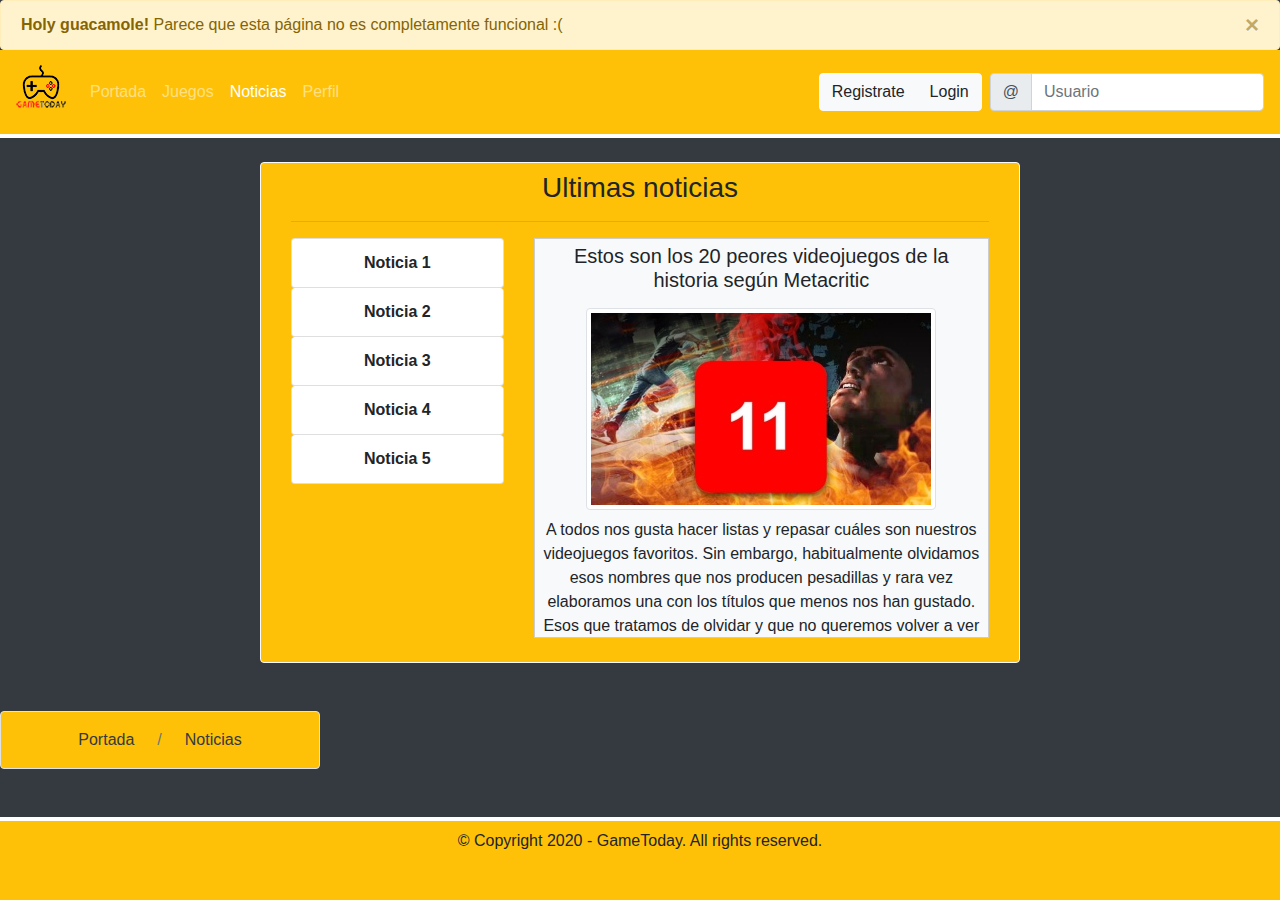
<file: noticias.html>
<!doctype html>
<html lang="en">

  <head>

    <!-- Required meta tags -->

    <meta charset="utf-8">
    <meta name="viewport" content="width=device-width, initial-scale=1, shrink-to-fit=no">

    <!-- Bootstrap CSS -->

    <link rel="stylesheet" href="https://stackpath.bootstrapcdn.com/bootstrap/4.4.1/css/bootstrap.min.css" integrity="sha384-Vkoo8x4CGsO3+Hhxv8T/Q5PaXtkKtu6ug5TOeNV6gBiFeWPGFN9MuhOf23Q9Ifjh" crossorigin="anonymous">

    <title>GameToday</title>

    <!-- Optional JavaScript -->
    <!-- jQuery first, then Popper.js, then Bootstrap JS -->
    <script src="https://code.jquery.com/jquery-3.4.1.slim.min.js" integrity="sha384-J6qa4849blE2+poT4WnyKhv5vZF5SrPo0iEjwBvKU7imGFAV0wwj1yYfoRSJoZ+n" crossorigin="anonymous"></script>
    <script src="https://cdn.jsdelivr.net/npm/popper.js@1.16.0/dist/umd/popper.min.js" integrity="sha384-Q6E9RHvbIyZFJoft+2mJbHaEWldlvI9IOYy5n3zV9zzTtmI3UksdQRVvoxMfooAo" crossorigin="anonymous"></script>
    <script src="https://stackpath.bootstrapcdn.com/bootstrap/4.4.1/js/bootstrap.min.js" integrity="sha384-wfSDF2E50Y2D1uUdj0O3uMBJnjuUD4Ih7YwaYd1iqfktj0Uod8GCExl3Og8ifwB6" crossorigin="anonymous"></script>

    <link rel="stylesheet" href="css/estilo.css">

    <script src="javascript.js" defer></script>
  	</head>

	<body>

  	    <div class="bg-dark">

          <!-- ALERT - Alerta que avisa de la no funcionabilidad de la página y que puede ser desechada -->

  	    	<div class="alert alert-warning alert-dismissible fade show mb-0" role="alert">
			  <strong>Holy guacamole!</strong> Parece que esta página no es completamente funcional :(
			  <button type="button" class="close" data-dismiss="alert" aria-label="Close">
			    <span aria-hidden="true">&times;</span>
			  </button>
			</div>

			<div class="bs-example">

          <!-- NAVBAR - Barra de navegación de la web -->

    			<nav class="navbar navbar-expand-md navbar-dark bg-warning">

        			<a href="index.html" class="navbar-brand"><h1 class="text-hide" style="background-image: url('img/home.png'); width: 50px; height: 50px;">GameToday</h1></a>

              <!-- COLLAPSE - Al reducir el ancho de la pantalla lo suficiente, aparece un botón toggler para mostrar el menú de navegación -->

        			<button type="button" class="navbar-toggler" data-toggle="collapse" data-target="#navbarCollapse">

            			<span class="navbar-toggler-icon"></span>

        			</button>

        			<div class="collapse navbar-collapse" id="navbarCollapse">

           				<div class="navbar-nav">

                      <!-- NAV - Elemento de navegación que te redirige en este caso a la página de Portada -->

                			<a href="index.html" class="nav-item nav-link" data-toggle="tooltip" data-placement="bottom" title="Ir a la pagina de portada">Portada</a>

                			<a href="juegos.html" class="nav-item nav-link" data-toggle="tooltip" data-placement="bottom" title="Ir a la pagina de juegos">Juegos</a>

                			<a href="noticias.html" class="nav-item nav-link active" data-toggle="tooltip" data-placement="bottom" title="Ir a la pagina de noticias">Noticias</a>

                			<a href="perfil.html" class="nav-item nav-link" data-toggle="tooltip" data-placement="bottom" title="Ir a la pagina de perfil">Perfil</a>

            			</div>

            			<div class="navbar-nav ml-auto">

                    <!-- INPUT GROUP -->

            				<div class="input-group">

                      <!-- BUTTON GROUP - Los botones de Login y Registro están unidos -->

            					<div class="btn-group" role="group">

                        <!-- BUTTON - Al hacer click en este botón específico, te lleva a la página de registro -->

									        <button type="button" class="btn btn-light" onClick="location.href='registro.html'" data-toggle="tooltip" data-placement="bottom" title="Ir a la pagina de registro">Registrate</button>

	                				<button type="button" class="btn btn-light mr-2" data-toggle="tooltip" data-placement="bottom" title="Loguearte">Login</button>

                				</div>	

            				</div>

        				</div>

        			    <form class="form-inline" action="">

    						<div class="input-group">

      							<div class="input-group-prepend">

        							<span class="input-group-text">@</span>

      							</div>

      							<input type="text" class="form-control" data-toggle="popover" title="Login de usuario" data-content="Aqui tienes que poner el nombre de tu usuario. No funciona :)" placeholder="Usuario">

    						</div>

  						</form>

    			</nav>

          <div class="container mt-4">
            <div class="row">
              <div class="col-md-2">
                           	
              </div>
              <div class="col-md-8 bg-warning text-center border border-light rounded" data-spy="scroll" data-target="#list-example" data-offset="0">
      <div class="container-fluid">
         <h3 class="mt-2">Ultimas noticias</h3>
         <hr>
         <div class="row">
            <div class="col-4">

               <!-- LISTGROUP - Listgroup que facilita la navegación entre las distintas noticias de esta página -->

               <div class="list-group" id="myScrollspy">
                  <a class="list-group-item btn btn-warning font-weight-bold" href="#noticia1">Noticia 1</a>
                  <a class="list-group-item btn btn-warning font-weight-bold" href="#noticia2">Noticia 2</a>
                  <a class="list-group-item btn btn-warning font-weight-bold" href="#noticia3">Noticia 3</a>
                  <a class="list-group-item btn btn-warning font-weight-bold" href="#noticia4">Noticia 4</a>
                  <a class="list-group-item btn btn-warning font-weight-bold" href="#noticia5">Noticia 5</a>
               </div>
            </div>
            <div class="col-8">

               <!-- SCROLLSPY - Un scrollspy en el que se muestra las noticias individualmente y que está asociado al listgroup de la lista de noticias -->

               <div data-spy="scroll" data-target="#myScrollspy" data-offset="10" class="mb-4 bg-light"
                  style="height:400px;overflow-y: scroll;padding:5px; border: 1px solid #ccc;">
                  <h5 id="noticia1">Estos son los 20 peores videojuegos de la historia según Metacritic</h5>

                  <!-- UTILIDADES DE IMÁGENES - Se ha usado utilidades de imágenes para las miniaturas de las noticias -->

                  <img class="align-self-center my-2 img-thumbnail" src="img/noticia1.png" alt="Noticia 1">
                  <p>
					           A todos nos gusta hacer listas y repasar cuáles son nuestros videojuegos favoritos. Sin embargo, habitualmente olvidamos esos nombres que nos producen pesadillas y rara vez elaboramos una con los títulos que menos nos han gustado. Esos que tratamos de olvidar y que no queremos volver a ver nunca más. Los gustos están formados por mil y un aspectos subjetivos, aunque hay veces en las que ni la opinión más personal puede tapar defectos tan evidentes.
				          </p>
				          <p>
					           Cuando hablamos de videojuegos malos hay nombres que salen rápidamente a la palestra como Super Man 64 o John Romero's Daikatana, entre otros. Sin embargo, según la nota media de Metacritic están muy lejos de ser considerados los peores. Tampoco lo está el reciente Warcraft III: Reforged a pesar de las críticas recibidas durante estos días. ¿Queréis saber cuáles son los peores? Acompañadnos en este repaso a los títulos peor valorados en Metacritic.
                  </p>
                  <hr>
                  <h5 id="noticia2">¿Qué es el "modo juego" en las TV y pantallas y cómo de útil te puede resultar si eres gamer?</h5>
                  <img class="align-self-center my-2 img-thumbnail" src="img/noticia2.png" alt="Noticia 2">
                  <p>
					           Si eres uno de esos usuarios a los que les gusta trastear sus dispositivos para jugar lo mejor posible; al llegar a tu televisor es probable que te hayas encontrado con el "modo de juego" y teniendo ese nombre, la hayas activado. Esta opción tan enigmática encapsula lo que el fabricante identifica como la mejor configuración posible para jugar en su pantalla; pero sabemos que no todos los videojuegos son iguales. No buscamos los mismos ajustes en un título singleplayer como Disco Elysium, que en otro como Fortnite; con un corte más competitivo. Por esta razón, queremos explicaros qué hace esta configuración y si es verdaderamente interesante.
                  </p>
                  <hr>
                  <h5 id="noticia3">The Witcher en Netflix concreta el reparto de su segunda temporada y Mark Hamill se queda fuera</h5>
                  <img class="align-self-center my-2 img-thumbnail" src="img/noticia3.png" alt="Noticia 3">
                  <p>
					           En el marco del rodaje de la Temporada 2 de The Witcher, la rama de fantasía y ciencia ficción de Netflix, NX, reveló hoy parte del reparto debutante que aparecerá en la continuación de la historia de Geralt de Rivia, donde figura Kristofer Hivju, veterano de Juego de Tronos, como Nivellen.
				          </p>

				          <p>
					           "El Continente se hizo un poco más grande, aquí está el nuevo reparto para The Witcher, Temporada 2:
				          </p>	

				          <ul>

          					<li>Yasen Atour como Coen</li>
          					<li>Agnes Bjorn como Vereena</li>
          					<li>Paul Bullion como Lambert</li>
          					<li>Kristofer Hivju como Nivellen</li>
          					<li>Thue Ersted Rasmussen como Eskel</li>
          					<li>Aisha Fabienne Ross como Lydia</li>
          					<li>Mecia Simson como Francesca"</li>

        				  </ul>	
                  <hr>
                  <h5 id="noticia4">Call of Duty Modern Warfare añade una animación de desmembramiento no apta para ojos sensibles</h5>
                  <img class="align-self-center my-2 img-thumbnail" src="img/noticia4.png" alt="Noticia 4">
                  <p>
					         Tras los rumores de lo que podría ser un modo Battle Royale para Call Of Duty: Modern Warfare y todas las novedades que nos ha ofrecido la Segunda Temporada del juego de Activision ahora nos llega una sangrienta animación incluída en la nueva actualización del título.
				          </p>	

				          <p>
					         Se trata de un desmembramiento brutal producido al disparar en la cabeza a un enemigo, tal y como podemos ver en la cinemática que ha subido la cuenta de noticias Call of Duty News:
                  </p>

                  <p>
                  	Una animación gore que muestra la descuartización de la cabeza del otro jugador al recibir un disparo, algo no muy habitual a lo que estamos acostumbrados a ver en todas las entregas de la saga de CoD.
                  </p>
                  <hr>
                  <h5 id="noticia5">GTA V y Red Dead Redemption 2 celebran un nuevo récord ¡y Rockstar lo celebra con contenidos gratis!</h5>
                  <img class="align-self-center my-2 img-thumbnail" src="img/noticia5.png" alt="Noticia 5">
                  <p>
					         Puede que Rockstar Games solo haya publicado dos juegos en toda la década pasada, pero nadie puede dudar de la rentabilidad de sus títulos. En un comunicado de prensa de Take-Two, la compañía ha presumido de cifras con los últimos resultados de ventas de Grand Theft Auto V y Red Dead Redemption 2, los cuales suman 150 millones de unidades vendidas en todo el mundo.
				          </p>	

				          <p>
					         Según señala la compañía, las ventas de GTA V y Red Dead Redemption 2 suman más de 150 millones de unidades a escala global, una cifra de auténtico escándalo pero no por ello inesperada, si tenemos en cuenta que GTA V superaba por sí solo los 100 millones a finales de 2018.
                  </p>

                  <p>
                  	En este sentido, Take-Two remarca que GTA V ha sido también el juego más vendido de toda la década en base a los datos del NDP Group, algo que ya adelantaban los analistas al hablar sobre los juegos más vendidos de la década pasada. No en vano, el título de mundo abierto fue uno de los juegos digitales más rentables de 2019 seis años después de su lanzamiento.
                  </p>

                  <!-- UTILIDADES EMBED - Se ha insertado un video en la página mediante utilidades embed -->

        					<div class="embed-responsive embed-responsive-16by9">
        					  <iframe class="embed-responsive-item" src="https://www.youtube.com/embed/-8MN89fIaJ8" allowfullscreen></iframe>
        					</div>                  
                  <hr>                                    
               </div>
            </div>
         </div>
      </div>
              </div> 
              <div class="col-md-2">
              </div>
            </div>
          </div>

      <!-- BREADCRUMB - Guía de en qué parte de la navegación de la página estás, con links directos a la parte de donde proviene la página actual -->

      <!-- UTILIDAD DE BORDE - Se ha usado la utilidad de borde en diferentes partes, como por ejemplo, en el breadcrumb -->

      <!-- TAMAÑO DE COLUMNA POR CADA RESPONSIVE BREAKPOINT - Se ha usado el breadcrumb para especificar un tamaño de columna específico por determinados tamaños de pantalla -->

      <!-- MARGIN Y PADDING POR CADA RESPONSIVE BREAKPOINT - Se ha usado el breadcrumb para especificar un margin y padding específicos por determinados tamaños de pantalla -->      

			<div aria-label="breadcrumb border border-light rounded col-xl-3 col-lg-3 col-md-4 col-sm-5 col-8">
			  <ol class="breadcrumb p-1 p-xl-3 p-lg-3 p-md-2 p-sm-2 my-4 my-xl-5 my-lg-4 my-md-3 my-sm-3 col-xl-3 col-lg-3 col-md-4 col-sm-5 col-8 bg-warning border justify-content-center">
			    <li class="breadcrumb-item"><a href="index.html" class="text-dark col-auto">Portada</a></li>
			    <li class="breadcrumb-item active"><a href="noticias.html" class="text-dark col-auto">Noticias</a></li>
			  </ol>
			</div>

          <footer class="mainfooter bg-warning mt-4 col-md-12">
            <div class="row">
              <div class="col-md-12 mt-2">
                <p class="text-center">&copy; Copyright 2020 - GameToday.  All rights reserved.</p>
              </div>
            </div>
          </footer>
    		</div>	
  </body>
</html>
</file>
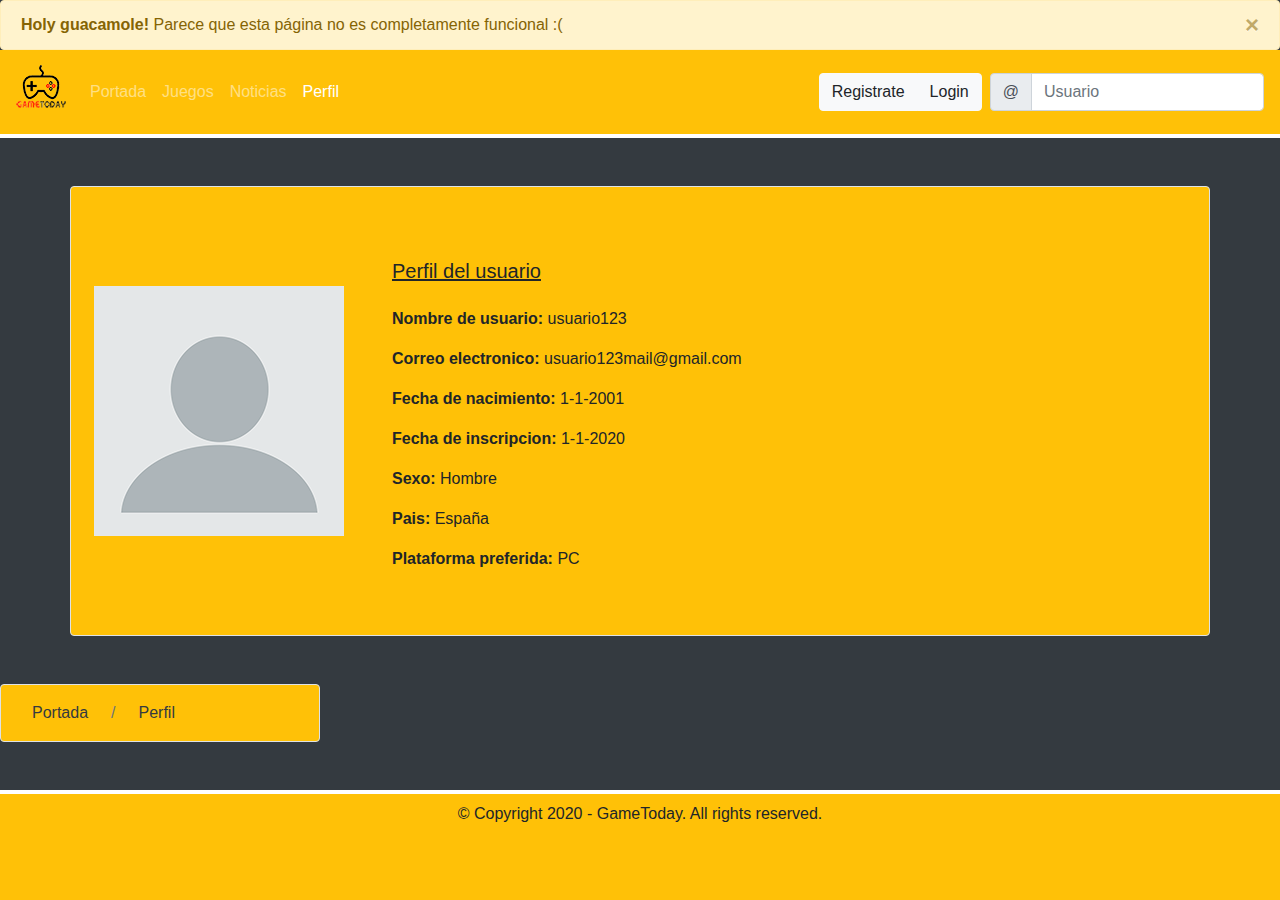
<file: perfil.html>
<!doctype html>
<html lang="en">

  <head>

    <!-- Required meta tags -->

    <meta charset="utf-8">
    <meta name="viewport" content="width=device-width, initial-scale=1, shrink-to-fit=no">

    <!-- Bootstrap CSS -->

    <link rel="stylesheet" href="https://stackpath.bootstrapcdn.com/bootstrap/4.4.1/css/bootstrap.min.css" integrity="sha384-Vkoo8x4CGsO3+Hhxv8T/Q5PaXtkKtu6ug5TOeNV6gBiFeWPGFN9MuhOf23Q9Ifjh" crossorigin="anonymous">

    <title>GameToday</title>

    <!-- Optional JavaScript -->
    <!-- jQuery first, then Popper.js, then Bootstrap JS -->
    <script src="https://code.jquery.com/jquery-3.4.1.slim.min.js" integrity="sha384-J6qa4849blE2+poT4WnyKhv5vZF5SrPo0iEjwBvKU7imGFAV0wwj1yYfoRSJoZ+n" crossorigin="anonymous"></script>
    <script src="https://cdn.jsdelivr.net/npm/popper.js@1.16.0/dist/umd/popper.min.js" integrity="sha384-Q6E9RHvbIyZFJoft+2mJbHaEWldlvI9IOYy5n3zV9zzTtmI3UksdQRVvoxMfooAo" crossorigin="anonymous"></script>
    <script src="https://stackpath.bootstrapcdn.com/bootstrap/4.4.1/js/bootstrap.min.js" integrity="sha384-wfSDF2E50Y2D1uUdj0O3uMBJnjuUD4Ih7YwaYd1iqfktj0Uod8GCExl3Og8ifwB6" crossorigin="anonymous"></script>

    <link rel="stylesheet" href="css/estilo.css">

    <script src="javascript.js" defer></script>
  	</head>

	<body>

  	    <div class="bg-dark">

            <!-- ALERT - Alerta que avisa de la no funcionabilidad de la página y que puede ser desechada -->

  	    	<div class="alert alert-warning alert-dismissible fade show mb-0" role="alert">
			  <strong>Holy guacamole!</strong> Parece que esta página no es completamente funcional :(
			  <button type="button" class="close" data-dismiss="alert" aria-label="Close">
			    <span aria-hidden="true">&times;</span>
			  </button>
			</div>

			<div class="bs-example">

                <!-- NAVBAR - Barra de navegación de la web -->

    			<nav class="navbar navbar-expand-md navbar-dark bg-warning">

        			<a href="index.html" class="navbar-brand"><h1 class="text-hide" style="background-image: url('img/home.png'); width: 50px; height: 50px;">GameToday</h1></a>

                    <!-- COLLAPSE - Al reducir el ancho de la pantalla lo suficiente, aparece un botón toggler para mostrar el menú de navegación -->

        			<button type="button" class="navbar-toggler" data-toggle="collapse" data-target="#navbarCollapse">

            			<span class="navbar-toggler-icon"></span>

        			</button>

        			<div class="collapse navbar-collapse" id="navbarCollapse">

           				<div class="navbar-nav">

                            <!-- NAV - Elemento de navegación que te redirige en este caso a la página de Portada -->

                			<a href="index.html" class="nav-item nav-link" data-toggle="tooltip" data-placement="bottom" title="Ir a la pagina de portada">Portada</a>

                			<a href="juegos.html" class="nav-item nav-link" data-toggle="tooltip" data-placement="bottom" title="Ir a la pagina de juegos">Juegos</a>

                			<a href="noticias.html" class="nav-item nav-link" data-toggle="tooltip" data-placement="bottom" title="Ir a la pagina de noticias">Noticias</a>

                			<a href="perfil.html" class="nav-item nav-link active" data-toggle="tooltip" data-placement="bottom" title="Ir a la pagina de perfil">Perfil</a>

            			</div>

            			<div class="navbar-nav ml-auto">

                            <!-- INPUT GROUP -->

            				<div class="input-group">

                                <!-- BUTTON GROUP - Los botones de Login y Registro están unidos -->

            					<div class="btn-group" role="group">

                                    <!-- BUTTON - Al hacer click en este botón específico, te lleva a la página de registro -->

									<button type="button" class="btn btn-light" onClick="location.href='registro.html'" data-toggle="tooltip" data-placement="bottom" title="Ir a la pagina de registro">Registrate</button>

	                				<button type="button" class="btn btn-light mr-2" data-toggle="tooltip" data-placement="bottom" title="Loguearte">Login</button>

                				</div>	

            				</div>

        				</div>

        			    <form class="form-inline" action="">

    						<div class="input-group">

      							<div class="input-group-prepend">

        							<span class="input-group-text">@</span>

      							</div>

      							<input type="text" class="form-control" data-toggle="popover" title="Login de usuario" data-content="Aqui tienes que poner el nombre de tu usuario. No funciona :)" placeholder="Usuario">

    						</div>

  						</form>

    			</nav>

    		</div>	

    		<div class="container bg-warning border rounded my-5 py-5">

                <!-- MEDIA OBJECT - El perfil de usuario está incluido en un elemento media object -->

				<div class="media">
				  <img class="align-self-center mr-5 ml-2" src="img/profile.png" alt="Profile Picture">
				  <div class="media-body">
				    <h5 class="my-4"><u>Perfil del usuario</u></h5>
				    <p class="my-3"><b>Nombre de usuario:</b> usuario123</p>
				    <p class="my-3"><b>Correo electronico:</b> usuario123mail@gmail.com</p>
				    <p class="my-3"><b>Fecha de nacimiento:</b> 1-1-2001</p>
				    <p class="my-3"><b>Fecha de inscripcion:</b> 1-1-2020</p>
				    <p class="my-3"><b>Sexo:</b> Hombre</p>
				    <p class="my-3"><b>Pais:</b> España</p>
				    <p class="my-3"><b>Plataforma preferida:</b> PC</p>
				  </div>
				</div>

			</div>

            <!-- BREADCRUMB - Guía de en qué parte de la navegación de la página estás, con links directos a la parte de donde proviene la página actual -->

            <!-- UTILIDAD DE BORDE - Se ha usado la utilidad de borde en diferentes partes, como por ejemplo, en el breadcrumb -->

            <!-- TAMAÑO DE COLUMNA POR CADA RESPONSIVE BREAKPOINT - Se ha usado el breadcrumb para especificar un tamaño de columna específico por determinados tamaños de pantalla -->

            <!-- MARGIN Y PADDING POR CADA RESPONSIVE BREAKPOINT - Se ha usado el breadcrumb para especificar un margin y padding específicos por determinados tamaños de pantalla -->
            
			<div aria-label="breadcrumb border border-light rounded col-xl-3 col-lg-3 col-md-4 col-sm-5 col-8">
			  <ol class="breadcrumb p-1 p-xl-3 p-lg-3 p-md-2 p-sm-2 my-4 my-xl-5 my-lg-4 my-md-3 my-sm-3 bg-warning border col-xl-3 col-lg-3 col-md-4 col-sm-5 col-8">
			    <li class="breadcrumb-item"><a href="index.html" class="text-dark col-auto">Portada</a></li>
			    <li class="breadcrumb-item active"><a href="perfil.html" class="text-dark col-auto">Perfil</a></li>
			  </ol>
			</div>			

		<footer class="mainfooter bg-warning mt-4 col-md-12">
			<div class="row">
				<div class="col-md-12 mt-2">
					<p class="text-center">&copy; Copyright 2020 - GameToday.  All rights reserved.</p>
				</div>
			</div>
		</footer>

	</body>
</html>
</file>
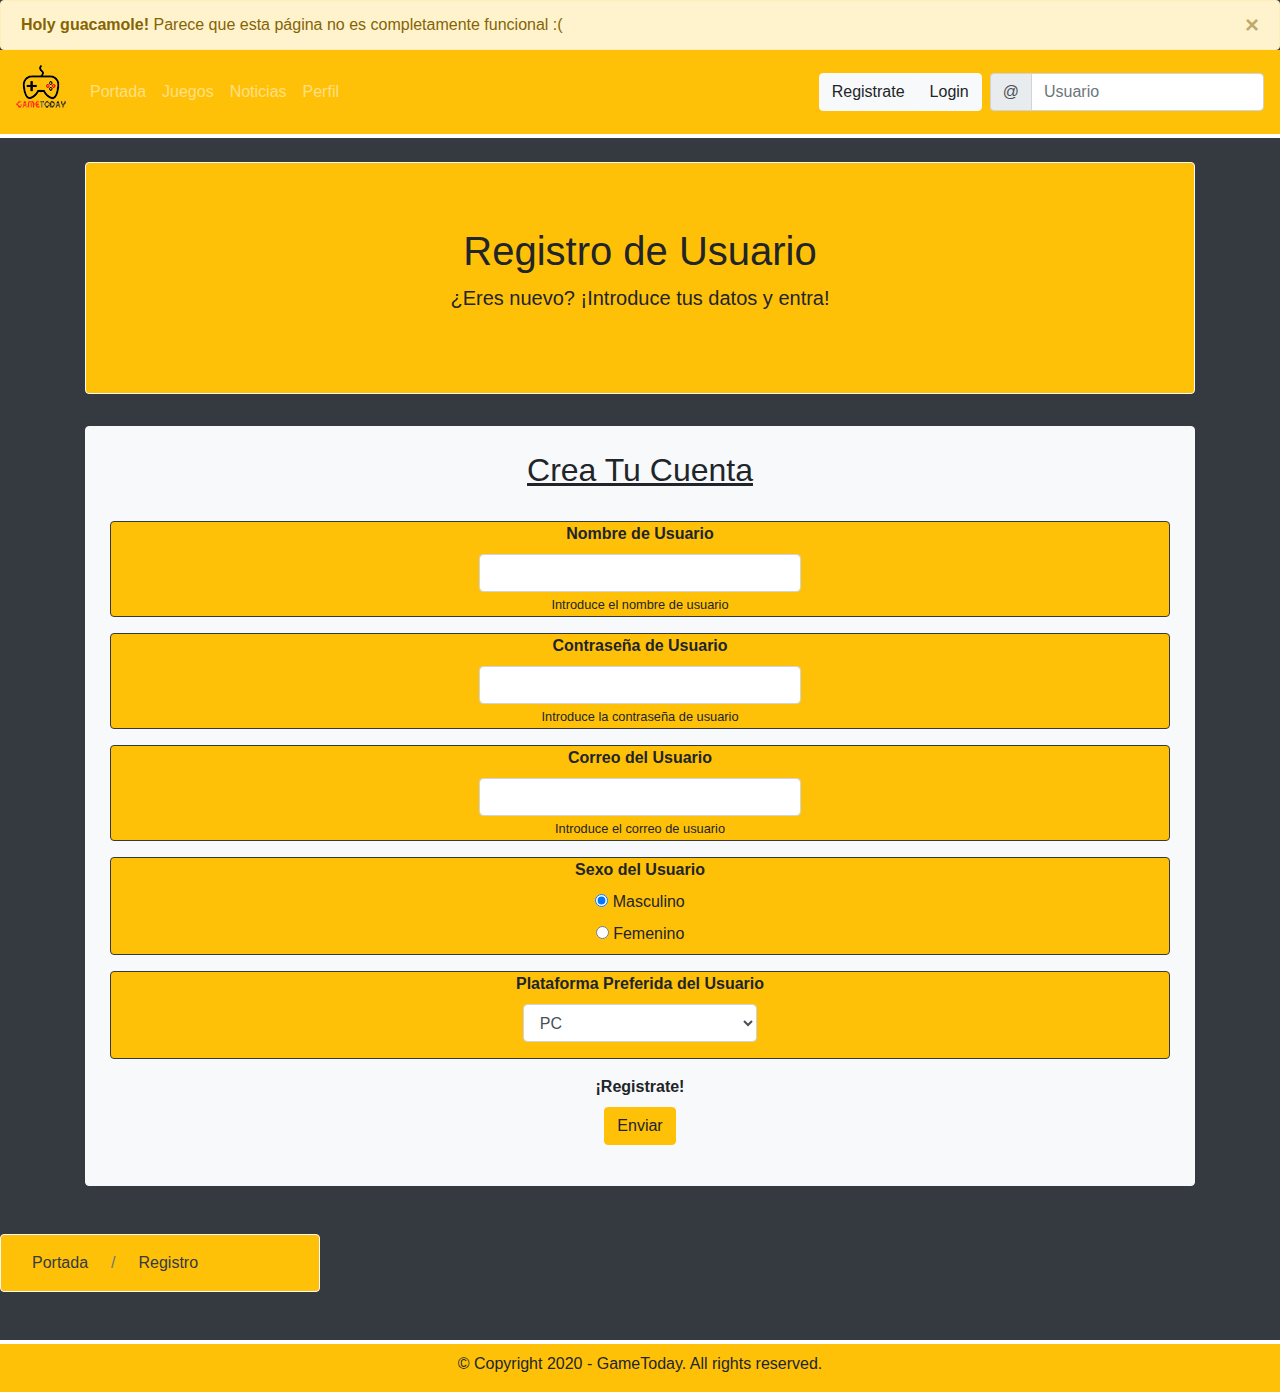
<file: registro.html>
<!doctype html>
<html lang="en">

<head>

    <!-- Required meta tags -->

    <meta charset="utf-8">
    <meta name="viewport" content="width=device-width, initial-scale=1, shrink-to-fit=no">

    <!-- Bootstrap CSS -->

    <link rel="stylesheet" href="https://stackpath.bootstrapcdn.com/bootstrap/4.4.1/css/bootstrap.min.css" integrity="sha384-Vkoo8x4CGsO3+Hhxv8T/Q5PaXtkKtu6ug5TOeNV6gBiFeWPGFN9MuhOf23Q9Ifjh" crossorigin="anonymous">

    <title>GameToday</title>

    <!-- Optional JavaScript -->
    <!-- jQuery first, then Popper.js, then Bootstrap JS -->
    <script src="https://code.jquery.com/jquery-3.4.1.slim.min.js" integrity="sha384-J6qa4849blE2+poT4WnyKhv5vZF5SrPo0iEjwBvKU7imGFAV0wwj1yYfoRSJoZ+n" crossorigin="anonymous"></script>
    <script src="https://cdn.jsdelivr.net/npm/popper.js@1.16.0/dist/umd/popper.min.js" integrity="sha384-Q6E9RHvbIyZFJoft+2mJbHaEWldlvI9IOYy5n3zV9zzTtmI3UksdQRVvoxMfooAo" crossorigin="anonymous"></script>
    <script src="https://stackpath.bootstrapcdn.com/bootstrap/4.4.1/js/bootstrap.min.js" integrity="sha384-wfSDF2E50Y2D1uUdj0O3uMBJnjuUD4Ih7YwaYd1iqfktj0Uod8GCExl3Og8ifwB6" crossorigin="anonymous"></script>

    <link rel="stylesheet" href="css/estilo.css">

    <script src="javascript.js" defer></script>
  	</head>

    <body>
        <div class="bg-dark">

          <!-- ALERT - Alerta que avisa de la no funcionabilidad de la página y que puede ser desechada -->

          <div class="alert alert-warning alert-dismissible fade show mb-0" role="alert">
            <strong>Holy guacamole!</strong> Parece que esta página no es completamente funcional :(
            <button type="button" class="close" data-dismiss="alert" aria-label="Close">
              <span aria-hidden="true">&times;</span>
            </button>
          </div>
            <div class="bs-example">

                <!-- NAVBAR - Barra de navegación de la web -->

                <nav class="navbar navbar-expand-md navbar-dark bg-warning">

                    <a href="index.html" class="navbar-brand"><h1 class="text-hide" style="background-image: url('img/home.png'); width: 50px; height: 50px;">GameToday</h1></a>

                    <!-- COLLAPSE - Al reducir el ancho de la pantalla lo suficiente, aparece un botón toggler para mostrar el menú de navegación -->

                    <button type="button" class="navbar-toggler" data-toggle="collapse" data-target="#navbarCollapse">

                        <span class="navbar-toggler-icon"></span>

                    </button>

                    <div class="collapse navbar-collapse" id="navbarCollapse">

                        <div class="navbar-nav">

                            <!-- NAV - Elemento de navegación que te redirige en este caso a la página de Portada -->

                            <a href="index.html" class="nav-item nav-link" data-toggle="tooltip" data-placement="bottom" title="Ir a la pagina de portada">Portada</a>

                            <a href="juegos.html" class="nav-item nav-link" data-toggle="tooltip" data-placement="bottom" title="Ir a la pagina de juegos">Juegos</a>

                            <a href="noticias.html" class="nav-item nav-link" data-toggle="tooltip" data-placement="bottom" title="Ir a la pagina de noticias">Noticias</a>

                            <a href="perfil.html" class="nav-item nav-link" data-toggle="tooltip" data-placement="bottom" title="Ir a la pagina de perfil">Perfil</a>

                        </div>

                        <div class="navbar-nav ml-auto">

                            <!-- INPUT GROUP -->

                            <div class="input-group">

                                <!-- BUTTON GROUP - Los botones de Login y Registro están unidos -->

                                <div class="btn-group" role="group">

                                    <!-- BUTTON - Al hacer click en este botón específico, te lleva a la página de registro -->

                                    <button type="button" class="btn btn-light" onClick="location.href='registro.html'" data-placement="bottom" data-toggle="tooltip" title="Ir a la pagina de registro">Registrate</button>

                                    <button type="button" class="btn btn-light mr-2" data-toggle="tooltip" data-placement="bottom" title="Loguearte">Login</button>

                                </div>  

                            </div>

                        </div>

                        <form class="form-inline" action="">

                            <div class="input-group">

                                <div class="input-group-prepend">

                                    <span class="input-group-text">@</span>

                                </div>

                                <input type="text" class="form-control" data-toggle="popover" title="Login de usuario" data-content="Aqui tienes que poner el nombre de tu usuario. No funciona :)" placeholder="Usuario">

                            </div>

                        </form>

            </nav>

        </div> 

        <div class="container">

            <!-- JUMBOTRON - Indica la sección de la página en la que nos encontramos -->

            <div class="jumbotron bg-warning mt-4 text-center border border-light rounded">

                <h1>Registro de Usuario</h1>

                <p class="lead">¿Eres nuevo? ¡Introduce tus datos y entra!</p>

            </div> 

            <!-- FORM - Formulario para el registro de usuarios -->

            <!-- VALIDACION FORM - En este formulario se ha añadido validación, si un campo no está relleno se coloreará de rojo y si lo está, de verde -->

            <form class="form-horizontal bg-warning mt-4 p-4 text-center border border-light rounded bg-light needs-validation" id="formRegistro" novalidate>
            <fieldset>

            <!-- Form Name -->
            <legend class="mb-4"><h2><u>Crea Tu Cuenta</u></h2></legend>

            <!-- Text input-->
            <div class="form-group border border-dark rounded bg-warning">
              <label class="col-auto control-label font-weight-bold" for="nombreusuario">Nombre de Usuario</label>  
              <div class="col-md-4 mx-auto">
                <input id="nombreusuario" name="nombreusuario" type="text" placeholder="" class="form-control input-md" required>
                <span class="help-block"><small>Introduce el nombre de usuario</small></span>  
              </div>
              <div class="valid-feedback">
                Looks good!
              </div>              
            </div>

            <!-- Password input-->
            <div class="form-group border border-dark rounded bg-warning">
              <label class="col-auto control-label font-weight-bold" for="contraseñausuario">Contraseña de Usuario</label>
              <div class="col-md-4 mx-auto">
                <input id="contraseñausuario" name="contraseñausuario" type="password" placeholder="" class="form-control input-md" required>
                <span class="help-block"><small>Introduce la contraseña de usuario</small></span>
              </div>
              <div class="valid-feedback">
                Looks good!
              </div>              
            </div>

            <!-- Text input-->
            <div class="form-group border border-dark rounded bg-warning">
              <label class="col-auto control-label font-weight-bold" for="correousuairo">Correo del Usuario</label>  
              <div class="col-md-4 mx-auto">
                <input id="correousuairo" name="correousuairo" type="text" placeholder="" class="form-control input-md" required>
                <span class="help-block"><small>Introduce el correo de usuario</small></span>  
              </div>
              <div class="valid-feedback">
                Looks good!
              </div>              
            </div>

            <!-- Multiple Radios -->
            <div class="form-group border border-dark rounded bg-warning">
              <label class="col-auto control-label font-weight-bold" for="sexousuario">Sexo del Usuario</label>
              <div class="col-md-4 mx-auto">
              <div class="radio">
                <label for="sexousuario-0">
                  <input type="radio" name="sexousuario" id="sexousuario-0" value="Masculino" checked="checked">
                  Masculino
                </label>
                </div>
              <div class="radio">
                <label for="sexousuario-1">
                  <input type="radio" name="sexousuario" id="sexousuario-1" value="Femenino">
                  Femenino
                </label>
                </div>
              </div>
            </div>

            <!-- Select Basic -->
            <div class="form-group border border-dark rounded pb-3 bg-warning">
              <label class="col-auto control-label font-weight-bold" for="plataformausuario">Plataforma Preferida del Usuario</label>
              <div class="col-md-3 mx-auto">
                <select id="plataformausuario" name="plataformausuario" class="form-control">
                  <option value="PC">PC</option>
                  <option value="Playstation">PlayStation</option>
                  <option value="Xbox">Xbox</option>
                  <option value="Android/iOS">Android/iOS</option>
                </select>
              </div>
            </div>

            <!-- Button -->
            <div class="form-group">
              <label class="col-md-4 control-label" for="botonregistrar"><b>¡Registrate!</b></label>
              <div class="col-auto">
                <button id="botonregistrar" name="botonregistrar" class="btn btn-warning" type="submit" data-toggle="modal" data-target="#myModal">Enviar</button>
              </div>
            </div>

            </fieldset>
            </form>                        

        </div>  

        <!-- BREADCRUMB - Guía de en qué parte de la navegación de la página estás, con links directos a la parte de donde proviene la página actual -->

        <!-- UTILIDAD DE BORDE - Se ha usado la utilidad de borde en diferentes partes, como por ejemplo, en el breadcrumb -->

        <!-- TAMAÑO DE COLUMNA POR CADA RESPONSIVE BREAKPOINT - Se ha usado el breadcrumb para especificar un tamaño de columna específico por determinados tamaños de pantalla -->

        <!-- MARGIN Y PADDING POR CADA RESPONSIVE BREAKPOINT - Se ha usado el breadcrumb para especificar un margin y padding específicos por determinados tamaños de pantalla -->     

        <div aria-label="breadcrumb border border-light rounded col-xl-3 col-lg-3 col-md-4 col-sm-5 col-8">
          <ol class="breadcrumb p-1 p-xl-3 p-lg-3 p-md-2 p-sm-2 my-4 my-xl-5 my-lg-4 my-md-3 my-sm-3 bg-warning border border-light rounded col-xl-3 col-lg-3 col-md-4 col-sm-5 col-8">
            <li class="breadcrumb-item"><a href="index.html" class="text-dark col-auto">Portada</a></li>
            <li class="breadcrumb-item active"><a href="registro.html" class="text-dark col-auto">Registro</a></li>
          </ol>
        </div>            

        <footer class="mainfooter bg-warning mt-4 col-md-12">

            <div class="row">

                <div class="col-md-12 mt-2">

                    <p class="text-center">&copy; Copyright 2020 - GameToday.  All rights reserved.</p>

                </div>

            </div>

        </footer>

    </div>

    <!-- MODAL - Se muestra al hacer click en el botón submit de Registro -->

    <div class="modal fade" id="myModal" tabindex="-1" role="dialog" aria-labelledby="exampleModalLabel" aria-hidden="true">
      <div class="modal-dialog" role="document">
        <div class="modal-content">
          <div class="modal-header">
            <h5 class="modal-title" id="exampleModalLabel">Registro</h5>
            <button type="button" class="close" data-dismiss="modal" aria-label="Close">
              <span aria-hidden="true">&times;</span>
            </button>
          </div>
          <div class="modal-body">
            Estás a punto de registrarte, ¿estas seguro?
          </div>
          <div class="modal-footer">
            <button type="button" class="btn btn-warning" data-dismiss="modal">No</button>
            <button type="button" class="btn btn-warning" data-dismiss="modal">Si</button>
          </div>
        </div>
      </div>
    </div>
</body>

</html>
</file>
<file: css/estilo.css>
body {
  background-color: #ffc107;
  padding: 0px;
  margin: 0px;
}

nav {
  border-bottom: 4px solid white;
}

footer {
  border-top: 4px solid white;
}
/*# sourceMappingURL=estilo.css.map */
</file>
